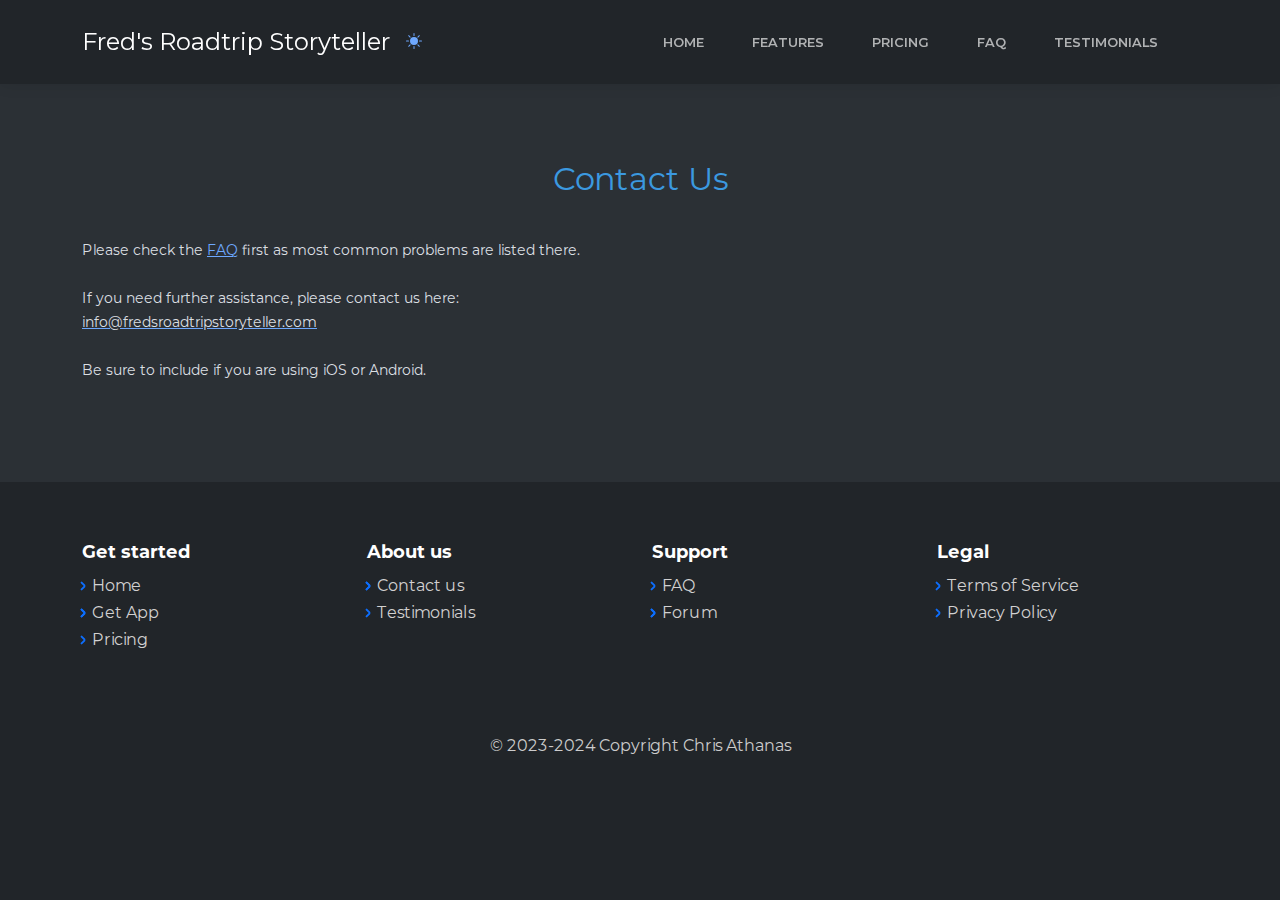
<file: contact-us.html>
<!DOCTYPE html>
<html data-bs-theme="dark" lang="en">

<head>
    <meta charset="utf-8">
    <meta name="viewport" content="width=device-width, initial-scale=1.0, shrink-to-fit=no">
    <title>Contact Us - Fred's Talking Markers</title>
    <meta name="description" content="
">
    <script>
        (function() {

            // JavaScript snippet handling Dark/Light mode switching

            const getStoredTheme = () => localStorage.getItem('theme');
            const setStoredTheme = theme => localStorage.setItem('theme', theme);
            const forcedTheme = document.documentElement.getAttribute('data-bss-forced-theme');

            const getPreferredTheme = () => {

                if (forcedTheme) return forcedTheme;

                const storedTheme = getStoredTheme();
                if (storedTheme) {
                    return storedTheme;
                }

                const pageTheme = document.documentElement.getAttribute('data-bs-theme');

                if (pageTheme) {
                    return pageTheme;
                }

                return window.matchMedia('(prefers-color-scheme: dark)').matches ? 'dark' : 'light';
            }

            const setTheme = theme => {
                if (theme === 'auto' && window.matchMedia('(prefers-color-scheme: dark)').matches) {
                    document.documentElement.setAttribute('data-bs-theme', 'dark');
                } else {
                    document.documentElement.setAttribute('data-bs-theme', theme);
                }
            }

            setTheme(getPreferredTheme());

            const showActiveTheme = (theme, focus = false) => {
                const themeSwitchers = [].slice.call(document.querySelectorAll('.theme-switcher'));

                if (!themeSwitchers.length) return;

                document.querySelectorAll('[data-bs-theme-value]').forEach(element => {
                    element.classList.remove('active');
                    element.setAttribute('aria-pressed', 'false');
                });

                for (const themeSwitcher of themeSwitchers) {

                    const btnToActivate = themeSwitcher.querySelector('[data-bs-theme-value="' + theme + '"]');

                    if (btnToActivate) {
                        btnToActivate.classList.add('active');
                        btnToActivate.setAttribute('aria-pressed', 'true');
                    }
                }
            }

            window.matchMedia('(prefers-color-scheme: dark)').addEventListener('change', () => {
                const storedTheme = getStoredTheme();
                if (storedTheme !== 'light' && storedTheme !== 'dark') {
                    setTheme(getPreferredTheme());
                }
            });

            window.addEventListener('DOMContentLoaded', () => {
                showActiveTheme(getPreferredTheme());

                document.querySelectorAll('[data-bs-theme-value]')
                    .forEach(toggle => {
                        toggle.addEventListener('click', (e) => {
                            e.preventDefault();
                            const theme = toggle.getAttribute('data-bs-theme-value');
                            setStoredTheme(theme);
                            setTheme(theme);
                            showActiveTheme(theme);
                        })
                    })
            });
        })();
    </script>
    <link rel="stylesheet" href="assets/bootstrap/css/bootstrap.min.css">
    <link rel="stylesheet" href="assets/css/Montserrat.css">
    <link rel="stylesheet" href="assets/css/bs-theme-overrides.css">
    <link rel="stylesheet" href="assets/css/baguetteBox.min.css">
    <link rel="stylesheet" href="assets/css/vanilla-zoom.min.css">
</head>

<body>
    <nav class="navbar navbar-expand-lg fixed-top bg-body clean-navbar navbar-light">
        <div class="container"><a class="navbar-brand logo" href="#">Fred's Roadtrip Storyteller</a>
            <div class="d-flex align-items-center align-content-center align-items-md-center">
                <div class="theme-switcher dropdown d-md-flex align-items-md-center" style="padding-right: 11px;"><a aria-expanded="false" data-bs-toggle="dropdown" href="#"><svg xmlns="http://www.w3.org/2000/svg" width="1em" height="1em" fill="currentColor" viewBox="0 0 16 16" class="bi bi-sun-fill mb-1">
                            <path d="M8 12a4 4 0 1 0 0-8 4 4 0 0 0 0 8M8 0a.5.5 0 0 1 .5.5v2a.5.5 0 0 1-1 0v-2A.5.5 0 0 1 8 0m0 13a.5.5 0 0 1 .5.5v2a.5.5 0 0 1-1 0v-2A.5.5 0 0 1 8 13m8-5a.5.5 0 0 1-.5.5h-2a.5.5 0 0 1 0-1h2a.5.5 0 0 1 .5.5M3 8a.5.5 0 0 1-.5.5h-2a.5.5 0 0 1 0-1h2A.5.5 0 0 1 3 8m10.657-5.657a.5.5 0 0 1 0 .707l-1.414 1.415a.5.5 0 1 1-.707-.708l1.414-1.414a.5.5 0 0 1 .707 0m-9.193 9.193a.5.5 0 0 1 0 .707L3.05 13.657a.5.5 0 0 1-.707-.707l1.414-1.414a.5.5 0 0 1 .707 0zm9.193 2.121a.5.5 0 0 1-.707 0l-1.414-1.414a.5.5 0 0 1 .707-.707l1.414 1.414a.5.5 0 0 1 0 .707M4.464 4.465a.5.5 0 0 1-.707 0L2.343 3.05a.5.5 0 1 1 .707-.707l1.414 1.414a.5.5 0 0 1 0 .708z"></path>
                        </svg></a>
                    <div class="dropdown-menu"><a class="dropdown-item d-flex align-items-center" href="#" data-bs-theme-value="light"><svg xmlns="http://www.w3.org/2000/svg" width="1em" height="1em" fill="currentColor" viewBox="0 0 16 16" class="bi bi-sun-fill opacity-50 me-2">
                                <path d="M8 12a4 4 0 1 0 0-8 4 4 0 0 0 0 8M8 0a.5.5 0 0 1 .5.5v2a.5.5 0 0 1-1 0v-2A.5.5 0 0 1 8 0m0 13a.5.5 0 0 1 .5.5v2a.5.5 0 0 1-1 0v-2A.5.5 0 0 1 8 13m8-5a.5.5 0 0 1-.5.5h-2a.5.5 0 0 1 0-1h2a.5.5 0 0 1 .5.5M3 8a.5.5 0 0 1-.5.5h-2a.5.5 0 0 1 0-1h2A.5.5 0 0 1 3 8m10.657-5.657a.5.5 0 0 1 0 .707l-1.414 1.415a.5.5 0 1 1-.707-.708l1.414-1.414a.5.5 0 0 1 .707 0m-9.193 9.193a.5.5 0 0 1 0 .707L3.05 13.657a.5.5 0 0 1-.707-.707l1.414-1.414a.5.5 0 0 1 .707 0zm9.193 2.121a.5.5 0 0 1-.707 0l-1.414-1.414a.5.5 0 0 1 .707-.707l1.414 1.414a.5.5 0 0 1 0 .707M4.464 4.465a.5.5 0 0 1-.707 0L2.343 3.05a.5.5 0 1 1 .707-.707l1.414 1.414a.5.5 0 0 1 0 .708z"></path>
                            </svg>Light</a><a class="dropdown-item d-flex align-items-center" href="#" data-bs-theme-value="dark"><svg xmlns="http://www.w3.org/2000/svg" width="1em" height="1em" fill="currentColor" viewBox="0 0 16 16" class="bi bi-moon-stars-fill opacity-50 me-2">
                                <path d="M6 .278a.768.768 0 0 1 .08.858 7.208 7.208 0 0 0-.878 3.46c0 4.021 3.278 7.277 7.318 7.277.527 0 1.04-.055 1.533-.16a.787.787 0 0 1 .81.316.733.733 0 0 1-.031.893A8.349 8.349 0 0 1 8.344 16C3.734 16 0 12.286 0 7.71 0 4.266 2.114 1.312 5.124.06A.752.752 0 0 1 6 .278"></path>
                                <path d="M10.794 3.148a.217.217 0 0 1 .412 0l.387 1.162c.173.518.579.924 1.097 1.097l1.162.387a.217.217 0 0 1 0 .412l-1.162.387a1.734 1.734 0 0 0-1.097 1.097l-.387 1.162a.217.217 0 0 1-.412 0l-.387-1.162A1.734 1.734 0 0 0 9.31 6.593l-1.162-.387a.217.217 0 0 1 0-.412l1.162-.387a1.734 1.734 0 0 0 1.097-1.097l.387-1.162zM13.863.099a.145.145 0 0 1 .274 0l.258.774c.115.346.386.617.732.732l.774.258a.145.145 0 0 1 0 .274l-.774.258a1.156 1.156 0 0 0-.732.732l-.258.774a.145.145 0 0 1-.274 0l-.258-.774a1.156 1.156 0 0 0-.732-.732l-.774-.258a.145.145 0 0 1 0-.274l.774-.258c.346-.115.617-.386.732-.732L13.863.1z"></path>
                            </svg>Dark</a><a class="dropdown-item d-flex align-items-center" href="#" data-bs-theme-value="auto"><svg xmlns="http://www.w3.org/2000/svg" width="1em" height="1em" fill="currentColor" viewBox="0 0 16 16" class="bi bi-circle-half opacity-50 me-2">
                                <path d="M8 15A7 7 0 1 0 8 1zm0 1A8 8 0 1 1 8 0a8 8 0 0 1 0 16"></path>
                            </svg>Auto</a></div>
                </div><button data-bs-toggle="collapse" class="navbar-toggler" data-bs-target="#navcol-1"><span class="visually-hidden">Toggle navigation</span><span class="navbar-toggler-icon"></span></button>
            </div>
            <div class="collapse navbar-collapse" id="navcol-1">
                <ul class="navbar-nav ms-auto">
                    <li class="nav-item"><a class="nav-link" href="index.html">Home</a></li>
                    <li class="nav-item"><a class="nav-link" href="features.html">Features</a></li>
                    <li class="nav-item"><a class="nav-link" href="pricing.html">Pricing</a></li>
                    <li class="nav-item"><a class="nav-link" href="faq.html">FAQ</a></li>
                    <li class="nav-item"><a class="nav-link" href="testimonials.html">Testimonials</a></li>
                </ul>
            </div>
        </div>
    </nav>
    <main class="page contact-us-page">
        <section class="clean-block clean-form dark">
            <div class="container">
                <div class="block-heading">
                    <h2 class="text-info">Contact Us</h2>
                    <p></p>
                </div><small>Please check the <a href="faq.html">FAQ</a>&nbsp;first as most common problems are listed there.<br><br>If you need further assistance, please contact us here:<br><a href="mailto:info@fredsroadtripstoryteller.com"><span style="color: rgb(219, 223, 227);">info@fredsroadtripstoryteller.com</span></a><br><br>Be sure to include if you are using iOS or Android.</small>
            </div>
        </section>
    </main>
    <footer class="page-footer dark">
        <div class="container">
            <div class="row">
                <div class="col-sm-3">
                    <h5>Get started</h5>
                    <ul>
                        <li><a href="index.html">Home</a></li>
                        <li><a href="#"></a></li>
                        <li><a href="#">Get App</a></li>
                        <li><a href="pricing.html">Pricing</a></li>
                    </ul>
                </div>
                <div class="col-sm-3">
                    <h5>About us</h5>
                    <ul>
                        <li></li>
                        <li><a href="contact-us.html">Contact us</a></li>
                        <li><a href="testimonials.html">Testimonials</a></li>
                    </ul>
                </div>
                <div class="col-sm-3">
                    <h5>Support</h5>
                    <ul>
                        <li><a href="faq.html">FAQ</a></li>
                        <li></li>
                        <li><a href="https://github.com/realityexpander/FredsRoadtripStorytellerWebsite/discussions/1">Forum</a></li>
                    </ul>
                </div>
                <div class="col-sm-3">
                    <h5>Legal</h5>
                    <ul>
                        <li><a href="terms-of-service.html">Terms of Service</a></li>
                        <li><a href="privacy-policy.html">Privacy Policy</a></li>
                    </ul>
                </div>
            </div>
        </div>
        <div class="footer-copyright">
            <p>© 2023-2024 Copyright Chris Athanas</p>
        </div>
    </footer>
    <script src="https://cdn.jsdelivr.net/npm/bootstrap@5.3.2/dist/js/bootstrap.bundle.min.js"></script>
    <script src="assets/js/baguetteBox.min.js"></script>
    <script src="assets/js/vanilla-zoom.js"></script>
    <script src="assets/js/theme.js"></script>
</body>

</html>
</file>
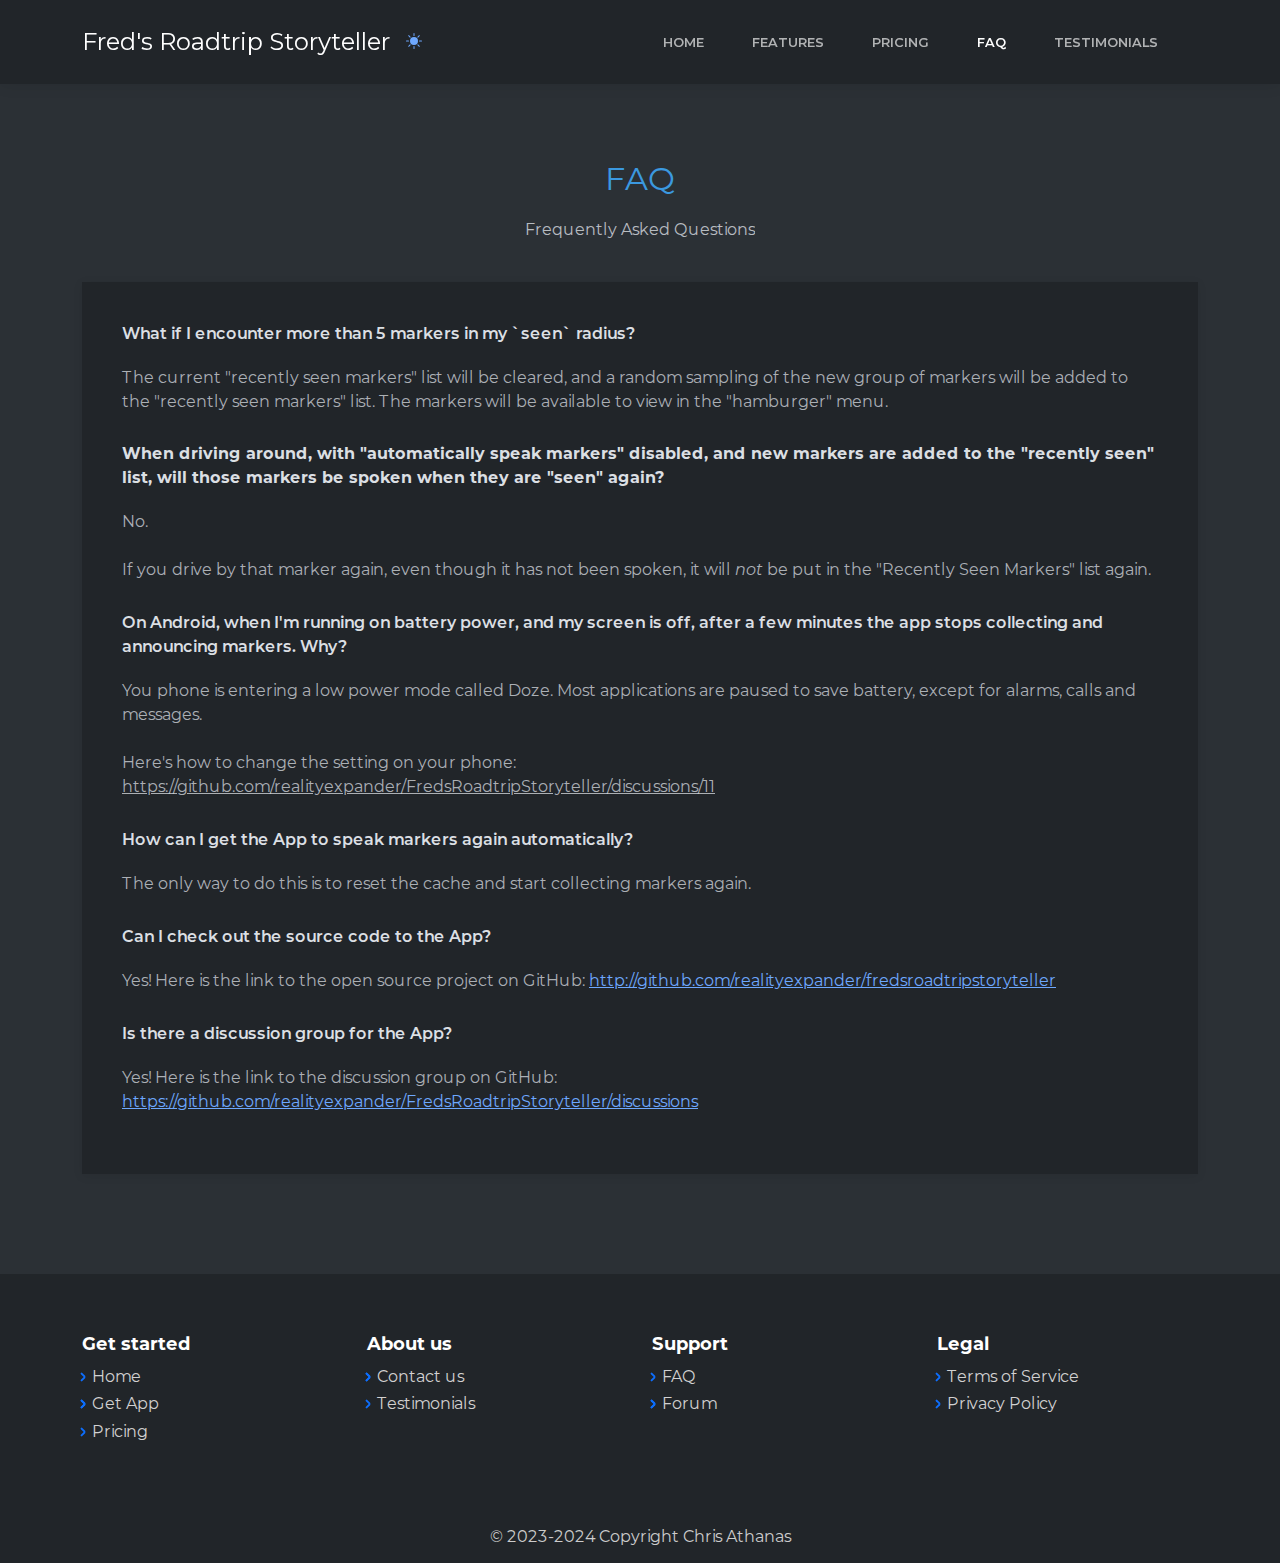
<file: faq.html>
<!DOCTYPE html>
<html data-bs-theme="dark" lang="en">

<head>
    <meta charset="utf-8">
    <meta name="viewport" content="width=device-width, initial-scale=1.0, shrink-to-fit=no">
    <title>FAQ - Fred's Talking Markers</title>
    <script>
        (function() {

            // JavaScript snippet handling Dark/Light mode switching

            const getStoredTheme = () => localStorage.getItem('theme');
            const setStoredTheme = theme => localStorage.setItem('theme', theme);
            const forcedTheme = document.documentElement.getAttribute('data-bss-forced-theme');

            const getPreferredTheme = () => {

                if (forcedTheme) return forcedTheme;

                const storedTheme = getStoredTheme();
                if (storedTheme) {
                    return storedTheme;
                }

                const pageTheme = document.documentElement.getAttribute('data-bs-theme');

                if (pageTheme) {
                    return pageTheme;
                }

                return window.matchMedia('(prefers-color-scheme: dark)').matches ? 'dark' : 'light';
            }

            const setTheme = theme => {
                if (theme === 'auto' && window.matchMedia('(prefers-color-scheme: dark)').matches) {
                    document.documentElement.setAttribute('data-bs-theme', 'dark');
                } else {
                    document.documentElement.setAttribute('data-bs-theme', theme);
                }
            }

            setTheme(getPreferredTheme());

            const showActiveTheme = (theme, focus = false) => {
                const themeSwitchers = [].slice.call(document.querySelectorAll('.theme-switcher'));

                if (!themeSwitchers.length) return;

                document.querySelectorAll('[data-bs-theme-value]').forEach(element => {
                    element.classList.remove('active');
                    element.setAttribute('aria-pressed', 'false');
                });

                for (const themeSwitcher of themeSwitchers) {

                    const btnToActivate = themeSwitcher.querySelector('[data-bs-theme-value="' + theme + '"]');

                    if (btnToActivate) {
                        btnToActivate.classList.add('active');
                        btnToActivate.setAttribute('aria-pressed', 'true');
                    }
                }
            }

            window.matchMedia('(prefers-color-scheme: dark)').addEventListener('change', () => {
                const storedTheme = getStoredTheme();
                if (storedTheme !== 'light' && storedTheme !== 'dark') {
                    setTheme(getPreferredTheme());
                }
            });

            window.addEventListener('DOMContentLoaded', () => {
                showActiveTheme(getPreferredTheme());

                document.querySelectorAll('[data-bs-theme-value]')
                    .forEach(toggle => {
                        toggle.addEventListener('click', (e) => {
                            e.preventDefault();
                            const theme = toggle.getAttribute('data-bs-theme-value');
                            setStoredTheme(theme);
                            setTheme(theme);
                            showActiveTheme(theme);
                        })
                    })
            });
        })();
    </script>
    <link rel="stylesheet" href="assets/bootstrap/css/bootstrap.min.css">
    <link rel="stylesheet" href="assets/css/Montserrat.css">
    <link rel="stylesheet" href="assets/css/bs-theme-overrides.css">
    <link rel="stylesheet" href="assets/css/baguetteBox.min.css">
    <link rel="stylesheet" href="assets/css/vanilla-zoom.min.css">
</head>

<body>
    <nav class="navbar navbar-expand-lg fixed-top bg-body clean-navbar navbar-light">
        <div class="container"><a class="navbar-brand logo" href="#">Fred's Roadtrip Storyteller</a>
            <div class="d-flex align-items-center align-content-center align-items-md-center">
                <div class="theme-switcher dropdown d-md-flex align-items-md-center" style="padding-right: 11px;"><a aria-expanded="false" data-bs-toggle="dropdown" href="#"><svg xmlns="http://www.w3.org/2000/svg" width="1em" height="1em" fill="currentColor" viewBox="0 0 16 16" class="bi bi-sun-fill mb-1">
                            <path d="M8 12a4 4 0 1 0 0-8 4 4 0 0 0 0 8M8 0a.5.5 0 0 1 .5.5v2a.5.5 0 0 1-1 0v-2A.5.5 0 0 1 8 0m0 13a.5.5 0 0 1 .5.5v2a.5.5 0 0 1-1 0v-2A.5.5 0 0 1 8 13m8-5a.5.5 0 0 1-.5.5h-2a.5.5 0 0 1 0-1h2a.5.5 0 0 1 .5.5M3 8a.5.5 0 0 1-.5.5h-2a.5.5 0 0 1 0-1h2A.5.5 0 0 1 3 8m10.657-5.657a.5.5 0 0 1 0 .707l-1.414 1.415a.5.5 0 1 1-.707-.708l1.414-1.414a.5.5 0 0 1 .707 0m-9.193 9.193a.5.5 0 0 1 0 .707L3.05 13.657a.5.5 0 0 1-.707-.707l1.414-1.414a.5.5 0 0 1 .707 0zm9.193 2.121a.5.5 0 0 1-.707 0l-1.414-1.414a.5.5 0 0 1 .707-.707l1.414 1.414a.5.5 0 0 1 0 .707M4.464 4.465a.5.5 0 0 1-.707 0L2.343 3.05a.5.5 0 1 1 .707-.707l1.414 1.414a.5.5 0 0 1 0 .708z"></path>
                        </svg></a>
                    <div class="dropdown-menu"><a class="dropdown-item d-flex align-items-center" href="#" data-bs-theme-value="light"><svg xmlns="http://www.w3.org/2000/svg" width="1em" height="1em" fill="currentColor" viewBox="0 0 16 16" class="bi bi-sun-fill opacity-50 me-2">
                                <path d="M8 12a4 4 0 1 0 0-8 4 4 0 0 0 0 8M8 0a.5.5 0 0 1 .5.5v2a.5.5 0 0 1-1 0v-2A.5.5 0 0 1 8 0m0 13a.5.5 0 0 1 .5.5v2a.5.5 0 0 1-1 0v-2A.5.5 0 0 1 8 13m8-5a.5.5 0 0 1-.5.5h-2a.5.5 0 0 1 0-1h2a.5.5 0 0 1 .5.5M3 8a.5.5 0 0 1-.5.5h-2a.5.5 0 0 1 0-1h2A.5.5 0 0 1 3 8m10.657-5.657a.5.5 0 0 1 0 .707l-1.414 1.415a.5.5 0 1 1-.707-.708l1.414-1.414a.5.5 0 0 1 .707 0m-9.193 9.193a.5.5 0 0 1 0 .707L3.05 13.657a.5.5 0 0 1-.707-.707l1.414-1.414a.5.5 0 0 1 .707 0zm9.193 2.121a.5.5 0 0 1-.707 0l-1.414-1.414a.5.5 0 0 1 .707-.707l1.414 1.414a.5.5 0 0 1 0 .707M4.464 4.465a.5.5 0 0 1-.707 0L2.343 3.05a.5.5 0 1 1 .707-.707l1.414 1.414a.5.5 0 0 1 0 .708z"></path>
                            </svg>Light</a><a class="dropdown-item d-flex align-items-center" href="#" data-bs-theme-value="dark"><svg xmlns="http://www.w3.org/2000/svg" width="1em" height="1em" fill="currentColor" viewBox="0 0 16 16" class="bi bi-moon-stars-fill opacity-50 me-2">
                                <path d="M6 .278a.768.768 0 0 1 .08.858 7.208 7.208 0 0 0-.878 3.46c0 4.021 3.278 7.277 7.318 7.277.527 0 1.04-.055 1.533-.16a.787.787 0 0 1 .81.316.733.733 0 0 1-.031.893A8.349 8.349 0 0 1 8.344 16C3.734 16 0 12.286 0 7.71 0 4.266 2.114 1.312 5.124.06A.752.752 0 0 1 6 .278"></path>
                                <path d="M10.794 3.148a.217.217 0 0 1 .412 0l.387 1.162c.173.518.579.924 1.097 1.097l1.162.387a.217.217 0 0 1 0 .412l-1.162.387a1.734 1.734 0 0 0-1.097 1.097l-.387 1.162a.217.217 0 0 1-.412 0l-.387-1.162A1.734 1.734 0 0 0 9.31 6.593l-1.162-.387a.217.217 0 0 1 0-.412l1.162-.387a1.734 1.734 0 0 0 1.097-1.097l.387-1.162zM13.863.099a.145.145 0 0 1 .274 0l.258.774c.115.346.386.617.732.732l.774.258a.145.145 0 0 1 0 .274l-.774.258a1.156 1.156 0 0 0-.732.732l-.258.774a.145.145 0 0 1-.274 0l-.258-.774a1.156 1.156 0 0 0-.732-.732l-.774-.258a.145.145 0 0 1 0-.274l.774-.258c.346-.115.617-.386.732-.732L13.863.1z"></path>
                            </svg>Dark</a><a class="dropdown-item d-flex align-items-center" href="#" data-bs-theme-value="auto"><svg xmlns="http://www.w3.org/2000/svg" width="1em" height="1em" fill="currentColor" viewBox="0 0 16 16" class="bi bi-circle-half opacity-50 me-2">
                                <path d="M8 15A7 7 0 1 0 8 1zm0 1A8 8 0 1 1 8 0a8 8 0 0 1 0 16"></path>
                            </svg>Auto</a></div>
                </div><button data-bs-toggle="collapse" class="navbar-toggler" data-bs-target="#navcol-1"><span class="visually-hidden">Toggle navigation</span><span class="navbar-toggler-icon"></span></button>
            </div>
            <div class="collapse navbar-collapse" id="navcol-1">
                <ul class="navbar-nav ms-auto">
                    <li class="nav-item"><a class="nav-link" href="index.html">Home</a></li>
                    <li class="nav-item"><a class="nav-link" href="features.html">Features</a></li>
                    <li class="nav-item"><a class="nav-link" href="pricing.html">Pricing</a></li>
                    <li class="nav-item"><a class="nav-link active" href="faq.html">FAQ</a></li>
                    <li class="nav-item"><a class="nav-link" href="testimonials.html">Testimonials</a></li>
                </ul>
            </div>
        </div>
    </nav>
    <main class="page faq-page">
        <section class="clean-block clean-faq dark">
            <div class="container">
                <div class="block-heading">
                    <h2 class="text-info">FAQ</h2>
                    <p>Frequently Asked Questions</p>
                </div>
                <div class="block-content">
                    <div class="faq-item">
                        <h4 class="question">What if I encounter more than 5 markers in my `seen` radius?</h4>
                        <div class="answer">
                            <p>The current "recently seen markers" list will be cleared, and a random sampling of the new group of markers will be added to the "recently seen markers" list. The markers will be available to view in the "hamburger" menu.</p>
                            <p></p>
                        </div>
                    </div>
                    <div class="faq-item">
                        <h4 class="question"><strong>When driving around, with "automatically speak markers" disabled, and new markers are added to the "recently seen" list, will those markers be spoken when they are "seen" again?</strong></h4>
                        <div class="answer">
                            <p>No.<br><br>If you drive by that marker again, even though it has not been spoken, it will <em>not</em> be put in the "Recently Seen Markers" list again.</p>
                        </div>
                    </div>
                    <div class="faq-item">
                        <h4 class="question">On Android, when I'm running on battery power, and my screen is off, after a few minutes the app stops collecting and announcing markers. Why?</h4>
                        <div class="answer">
                            <p>You phone is entering a low power mode called Doze. Most applications are paused to save battery, except for alarms, calls and messages. <br><br>Here's how to change the setting on your phone:<br><span style="text-decoration: underline;">https://github.com/realityexpander/FredsRoadtripStoryteller/discussions/11</span></p>
                        </div>
                    </div>
                    <div class="faq-item">
                        <h4 class="question">How can I get the App to speak markers again automatically?</h4>
                        <div class="answer">
                            <p>The only way to do this is to reset the cache and start collecting markers again.</p>
                        </div>
                        <div class="faq-item">
                            <h4 class="question">Can I check out the source code to the App?</h4>
                            <div class="answer">
                                <p>Yes! Here is the link to the open source project on GitHub: <a href="http://github.com/realityexpander/fredsroadtripstoryteller" target="_blank">http://github.com/realityexpander/fredsroadtripstoryteller</a></p>
                            </div>
                        </div>
                    </div>
                    <div class="faq-item">
                        <h4 class="question">Is there a discussion group for the App?</h4>
                        <div class="answer">
                            <p>Yes! Here is the link to the discussion group on GitHub:&nbsp;<br><a href="https://github.com/realityexpander/FredsRoadtripStoryteller/discussions"><span style="text-decoration: underline;">https://github.com/realityexpander/FredsRoadtripStoryteller/discussions</span></a></p>
                        </div>
                    </div>
                </div>
            </div>
        </section>
    </main>
    <footer class="page-footer dark">
        <div class="container">
            <div class="row">
                <div class="col-sm-3">
                    <h5>Get started</h5>
                    <ul>
                        <li><a href="index.html">Home</a></li>
                        <li><a href="#"></a></li>
                        <li><a href="#">Get App</a></li>
                        <li><a href="pricing.html">Pricing</a></li>
                    </ul>
                </div>
                <div class="col-sm-3">
                    <h5>About us</h5>
                    <ul>
                        <li></li>
                        <li><a href="contact-us.html">Contact us</a></li>
                        <li><a href="testimonials.html">Testimonials</a></li>
                    </ul>
                </div>
                <div class="col-sm-3">
                    <h5>Support</h5>
                    <ul>
                        <li><a href="faq.html">FAQ</a></li>
                        <li></li>
                        <li><a href="https://github.com/realityexpander/FredsRoadtripStorytellerWebsite/discussions/1">Forum</a></li>
                    </ul>
                </div>
                <div class="col-sm-3">
                    <h5>Legal</h5>
                    <ul>
                        <li><a href="terms-of-service.html">Terms of Service</a></li>
                        <li><a href="privacy-policy.html">Privacy Policy</a></li>
                    </ul>
                </div>
            </div>
        </div>
        <div class="footer-copyright">
            <p>© 2023-2024 Copyright Chris Athanas</p>
        </div>
    </footer>
    <script src="https://cdn.jsdelivr.net/npm/bootstrap@5.3.2/dist/js/bootstrap.bundle.min.js"></script>
    <script src="assets/js/baguetteBox.min.js"></script>
    <script src="assets/js/vanilla-zoom.js"></script>
    <script src="assets/js/theme.js"></script>
</body>

</html>
</file>
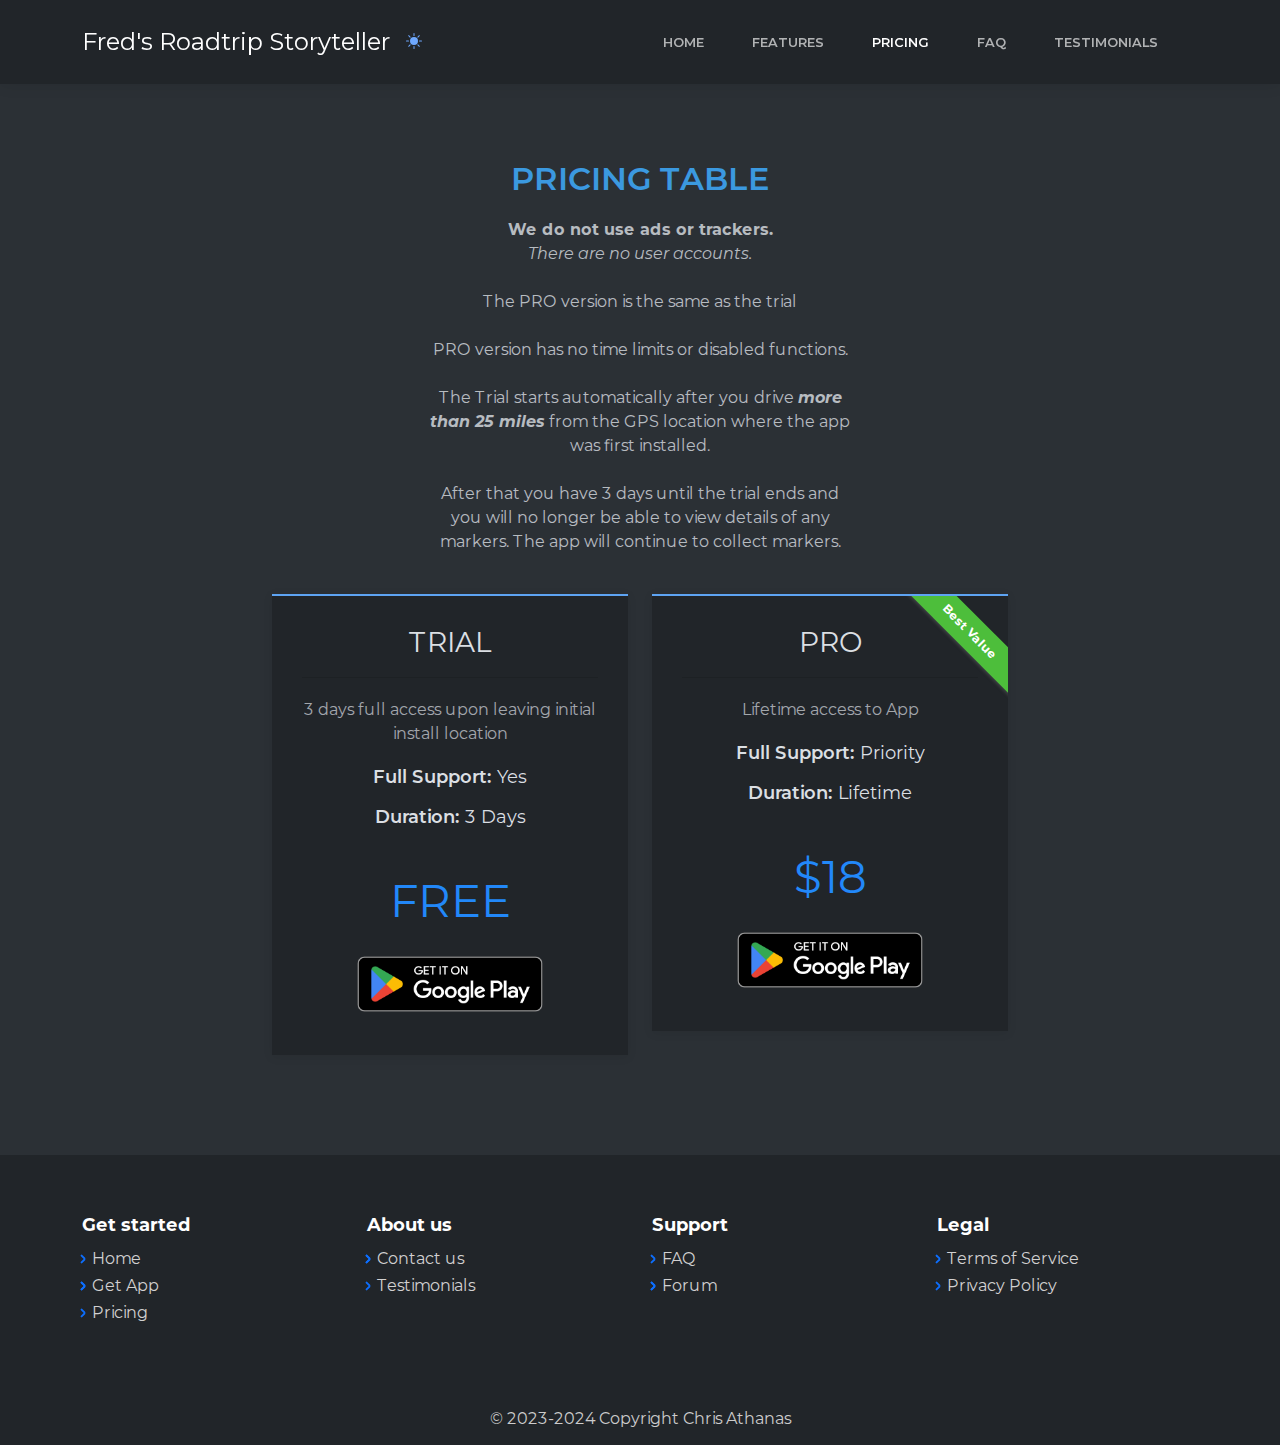
<file: pricing.html>
<!DOCTYPE html>
<html data-bs-theme="dark" lang="en">

<head>
    <meta charset="utf-8">
    <meta name="viewport" content="width=device-width, initial-scale=1.0, shrink-to-fit=no">
    <title>Pricing - Fred's Talking Markers</title>
    <script>
        (function() {

            // JavaScript snippet handling Dark/Light mode switching

            const getStoredTheme = () => localStorage.getItem('theme');
            const setStoredTheme = theme => localStorage.setItem('theme', theme);
            const forcedTheme = document.documentElement.getAttribute('data-bss-forced-theme');

            const getPreferredTheme = () => {

                if (forcedTheme) return forcedTheme;

                const storedTheme = getStoredTheme();
                if (storedTheme) {
                    return storedTheme;
                }

                const pageTheme = document.documentElement.getAttribute('data-bs-theme');

                if (pageTheme) {
                    return pageTheme;
                }

                return window.matchMedia('(prefers-color-scheme: dark)').matches ? 'dark' : 'light';
            }

            const setTheme = theme => {
                if (theme === 'auto' && window.matchMedia('(prefers-color-scheme: dark)').matches) {
                    document.documentElement.setAttribute('data-bs-theme', 'dark');
                } else {
                    document.documentElement.setAttribute('data-bs-theme', theme);
                }
            }

            setTheme(getPreferredTheme());

            const showActiveTheme = (theme, focus = false) => {
                const themeSwitchers = [].slice.call(document.querySelectorAll('.theme-switcher'));

                if (!themeSwitchers.length) return;

                document.querySelectorAll('[data-bs-theme-value]').forEach(element => {
                    element.classList.remove('active');
                    element.setAttribute('aria-pressed', 'false');
                });

                for (const themeSwitcher of themeSwitchers) {

                    const btnToActivate = themeSwitcher.querySelector('[data-bs-theme-value="' + theme + '"]');

                    if (btnToActivate) {
                        btnToActivate.classList.add('active');
                        btnToActivate.setAttribute('aria-pressed', 'true');
                    }
                }
            }

            window.matchMedia('(prefers-color-scheme: dark)').addEventListener('change', () => {
                const storedTheme = getStoredTheme();
                if (storedTheme !== 'light' && storedTheme !== 'dark') {
                    setTheme(getPreferredTheme());
                }
            });

            window.addEventListener('DOMContentLoaded', () => {
                showActiveTheme(getPreferredTheme());

                document.querySelectorAll('[data-bs-theme-value]')
                    .forEach(toggle => {
                        toggle.addEventListener('click', (e) => {
                            e.preventDefault();
                            const theme = toggle.getAttribute('data-bs-theme-value');
                            setStoredTheme(theme);
                            setTheme(theme);
                            showActiveTheme(theme);
                        })
                    })
            });
        })();
    </script>
    <link rel="stylesheet" href="assets/bootstrap/css/bootstrap.min.css">
    <link rel="stylesheet" href="assets/css/Montserrat.css">
    <link rel="stylesheet" href="assets/css/bs-theme-overrides.css">
    <link rel="stylesheet" href="assets/css/baguetteBox.min.css">
    <link rel="stylesheet" href="assets/css/vanilla-zoom.min.css">
</head>

<body>
    <nav class="navbar navbar-expand-lg fixed-top bg-body clean-navbar navbar-light">
        <div class="container"><a class="navbar-brand logo" href="#">Fred's Roadtrip Storyteller</a>
            <div class="d-flex align-items-center align-content-center align-items-md-center">
                <div class="theme-switcher dropdown d-md-flex align-items-md-center" style="padding-right: 11px;"><a aria-expanded="false" data-bs-toggle="dropdown" href="#"><svg xmlns="http://www.w3.org/2000/svg" width="1em" height="1em" fill="currentColor" viewBox="0 0 16 16" class="bi bi-sun-fill mb-1">
                            <path d="M8 12a4 4 0 1 0 0-8 4 4 0 0 0 0 8M8 0a.5.5 0 0 1 .5.5v2a.5.5 0 0 1-1 0v-2A.5.5 0 0 1 8 0m0 13a.5.5 0 0 1 .5.5v2a.5.5 0 0 1-1 0v-2A.5.5 0 0 1 8 13m8-5a.5.5 0 0 1-.5.5h-2a.5.5 0 0 1 0-1h2a.5.5 0 0 1 .5.5M3 8a.5.5 0 0 1-.5.5h-2a.5.5 0 0 1 0-1h2A.5.5 0 0 1 3 8m10.657-5.657a.5.5 0 0 1 0 .707l-1.414 1.415a.5.5 0 1 1-.707-.708l1.414-1.414a.5.5 0 0 1 .707 0m-9.193 9.193a.5.5 0 0 1 0 .707L3.05 13.657a.5.5 0 0 1-.707-.707l1.414-1.414a.5.5 0 0 1 .707 0zm9.193 2.121a.5.5 0 0 1-.707 0l-1.414-1.414a.5.5 0 0 1 .707-.707l1.414 1.414a.5.5 0 0 1 0 .707M4.464 4.465a.5.5 0 0 1-.707 0L2.343 3.05a.5.5 0 1 1 .707-.707l1.414 1.414a.5.5 0 0 1 0 .708z"></path>
                        </svg></a>
                    <div class="dropdown-menu"><a class="dropdown-item d-flex align-items-center" href="#" data-bs-theme-value="light"><svg xmlns="http://www.w3.org/2000/svg" width="1em" height="1em" fill="currentColor" viewBox="0 0 16 16" class="bi bi-sun-fill opacity-50 me-2">
                                <path d="M8 12a4 4 0 1 0 0-8 4 4 0 0 0 0 8M8 0a.5.5 0 0 1 .5.5v2a.5.5 0 0 1-1 0v-2A.5.5 0 0 1 8 0m0 13a.5.5 0 0 1 .5.5v2a.5.5 0 0 1-1 0v-2A.5.5 0 0 1 8 13m8-5a.5.5 0 0 1-.5.5h-2a.5.5 0 0 1 0-1h2a.5.5 0 0 1 .5.5M3 8a.5.5 0 0 1-.5.5h-2a.5.5 0 0 1 0-1h2A.5.5 0 0 1 3 8m10.657-5.657a.5.5 0 0 1 0 .707l-1.414 1.415a.5.5 0 1 1-.707-.708l1.414-1.414a.5.5 0 0 1 .707 0m-9.193 9.193a.5.5 0 0 1 0 .707L3.05 13.657a.5.5 0 0 1-.707-.707l1.414-1.414a.5.5 0 0 1 .707 0zm9.193 2.121a.5.5 0 0 1-.707 0l-1.414-1.414a.5.5 0 0 1 .707-.707l1.414 1.414a.5.5 0 0 1 0 .707M4.464 4.465a.5.5 0 0 1-.707 0L2.343 3.05a.5.5 0 1 1 .707-.707l1.414 1.414a.5.5 0 0 1 0 .708z"></path>
                            </svg>Light</a><a class="dropdown-item d-flex align-items-center" href="#" data-bs-theme-value="dark"><svg xmlns="http://www.w3.org/2000/svg" width="1em" height="1em" fill="currentColor" viewBox="0 0 16 16" class="bi bi-moon-stars-fill opacity-50 me-2">
                                <path d="M6 .278a.768.768 0 0 1 .08.858 7.208 7.208 0 0 0-.878 3.46c0 4.021 3.278 7.277 7.318 7.277.527 0 1.04-.055 1.533-.16a.787.787 0 0 1 .81.316.733.733 0 0 1-.031.893A8.349 8.349 0 0 1 8.344 16C3.734 16 0 12.286 0 7.71 0 4.266 2.114 1.312 5.124.06A.752.752 0 0 1 6 .278"></path>
                                <path d="M10.794 3.148a.217.217 0 0 1 .412 0l.387 1.162c.173.518.579.924 1.097 1.097l1.162.387a.217.217 0 0 1 0 .412l-1.162.387a1.734 1.734 0 0 0-1.097 1.097l-.387 1.162a.217.217 0 0 1-.412 0l-.387-1.162A1.734 1.734 0 0 0 9.31 6.593l-1.162-.387a.217.217 0 0 1 0-.412l1.162-.387a1.734 1.734 0 0 0 1.097-1.097l.387-1.162zM13.863.099a.145.145 0 0 1 .274 0l.258.774c.115.346.386.617.732.732l.774.258a.145.145 0 0 1 0 .274l-.774.258a1.156 1.156 0 0 0-.732.732l-.258.774a.145.145 0 0 1-.274 0l-.258-.774a1.156 1.156 0 0 0-.732-.732l-.774-.258a.145.145 0 0 1 0-.274l.774-.258c.346-.115.617-.386.732-.732L13.863.1z"></path>
                            </svg>Dark</a><a class="dropdown-item d-flex align-items-center" href="#" data-bs-theme-value="auto"><svg xmlns="http://www.w3.org/2000/svg" width="1em" height="1em" fill="currentColor" viewBox="0 0 16 16" class="bi bi-circle-half opacity-50 me-2">
                                <path d="M8 15A7 7 0 1 0 8 1zm0 1A8 8 0 1 1 8 0a8 8 0 0 1 0 16"></path>
                            </svg>Auto</a></div>
                </div><button data-bs-toggle="collapse" class="navbar-toggler" data-bs-target="#navcol-1"><span class="visually-hidden">Toggle navigation</span><span class="navbar-toggler-icon"></span></button>
            </div>
            <div class="collapse navbar-collapse" id="navcol-1">
                <ul class="navbar-nav ms-auto">
                    <li class="nav-item"><a class="nav-link" href="index.html">Home</a></li>
                    <li class="nav-item"><a class="nav-link" href="features.html">Features</a></li>
                    <li class="nav-item"><a class="nav-link active" href="pricing.html">Pricing</a></li>
                    <li class="nav-item"><a class="nav-link" href="faq.html">FAQ</a></li>
                    <li class="nav-item"><a class="nav-link" href="testimonials.html">Testimonials</a></li>
                </ul>
            </div>
        </div>
    </nav>
    <main class="page pricing-table-page">
        <section class="clean-block clean-pricing dark">
            <div class="container">
                <div class="block-heading">
                    <h2 class="fw-semibold text-info">PRICING TABLE</h2>
                    <p style="padding-left: 0px;padding-right: 0px;"><strong>We do not use ads or trackers.</strong><br><em>There are no user accounts.</em><br><br>The PRO version is the same as the trial<br><br>PRO version has no time limits or disabled functions.<br><br>The Trial starts automatically after you drive <strong><em>more than 25 miles</em></strong> from the GPS location where the app was first installed. <br><br>After that you have 3 days until the trial ends and you will no longer be able to view details of any markers. The app will continue to collect markers.</p>
                </div>
                <div class="row justify-content-center">
                    <div class="col-md-5 col-lg-4">
                        <div class="clean-pricing-item">
                            <div class="heading">
                                <h3>TRIAL</h3>
                            </div>
                            <p>3 days full access upon leaving initial install location</p>
                            <div class="features">
                                <h4><span class="feature">Full Support:&nbsp;</span><span>Yes</span></h4>
                                <h4><span class="feature">Duration:&nbsp;</span><span>3 Days</span></h4>
                                <h4><span class="feature"></span><span></span></h4>
                            </div>
                            <div class="d-flex flex-column justify-content-lg-center align-items-lg-center price">
                                <h4>FREE</h4><a href="https://play.google.com/store/apps/details?id=com.realityexpander.talkinghistoricalmarkers"><img src="assets/img/stores/play-store.png" width="212" height="82"></a>
                            </div>
                        </div>
                    </div>
                    <div class="col-md-5 col-lg-4">
                        <div class="clean-pricing-item">
                            <div class="ribbon"><span>Best Value</span></div>
                            <div class="heading">
                                <h3>PRO</h3>
                            </div>
                            <p>Lifetime access to App</p>
                            <div class="features">
                                <h4><span class="feature">Full Support:&nbsp;</span><span>Priority</span></h4>
                                <h4><span class="feature">Duration:&nbsp;</span><span>Lifetime</span></h4>
                                <h4><span class="feature"></span><span></span></h4>
                            </div>
                            <div class="d-flex flex-column justify-content-lg-center align-items-lg-center price">
                                <h4>$18</h4><a href="https://play.google.com/store/apps/details?id=com.realityexpander.talkinghistoricalmarkers"><img src="assets/img/stores/play-store.png" width="212" height="82"></a>
                            </div>
                        </div>
                    </div>
                </div>
            </div>
        </section>
    </main>
    <footer class="page-footer dark">
        <div class="container">
            <div class="row">
                <div class="col-sm-3">
                    <h5>Get started</h5>
                    <ul>
                        <li><a href="index.html">Home</a></li>
                        <li><a href="#"></a></li>
                        <li><a href="#">Get App</a></li>
                        <li><a href="pricing.html">Pricing</a></li>
                    </ul>
                </div>
                <div class="col-sm-3">
                    <h5>About us</h5>
                    <ul>
                        <li></li>
                        <li><a href="contact-us.html">Contact us</a></li>
                        <li><a href="testimonials.html">Testimonials</a></li>
                    </ul>
                </div>
                <div class="col-sm-3">
                    <h5>Support</h5>
                    <ul>
                        <li><a href="faq.html">FAQ</a></li>
                        <li></li>
                        <li><a href="https://github.com/realityexpander/FredsRoadtripStorytellerWebsite/discussions/1">Forum</a></li>
                    </ul>
                </div>
                <div class="col-sm-3">
                    <h5>Legal</h5>
                    <ul>
                        <li><a href="terms-of-service.html">Terms of Service</a></li>
                        <li><a href="privacy-policy.html">Privacy Policy</a></li>
                    </ul>
                </div>
            </div>
        </div>
        <div class="footer-copyright">
            <p>© 2023-2024 Copyright Chris Athanas</p>
        </div>
    </footer>
    <script src="https://cdn.jsdelivr.net/npm/bootstrap@5.3.2/dist/js/bootstrap.bundle.min.js"></script>
    <script src="assets/js/baguetteBox.min.js"></script>
    <script src="assets/js/vanilla-zoom.js"></script>
    <script src="assets/js/theme.js"></script>
</body>

</html>
</file>
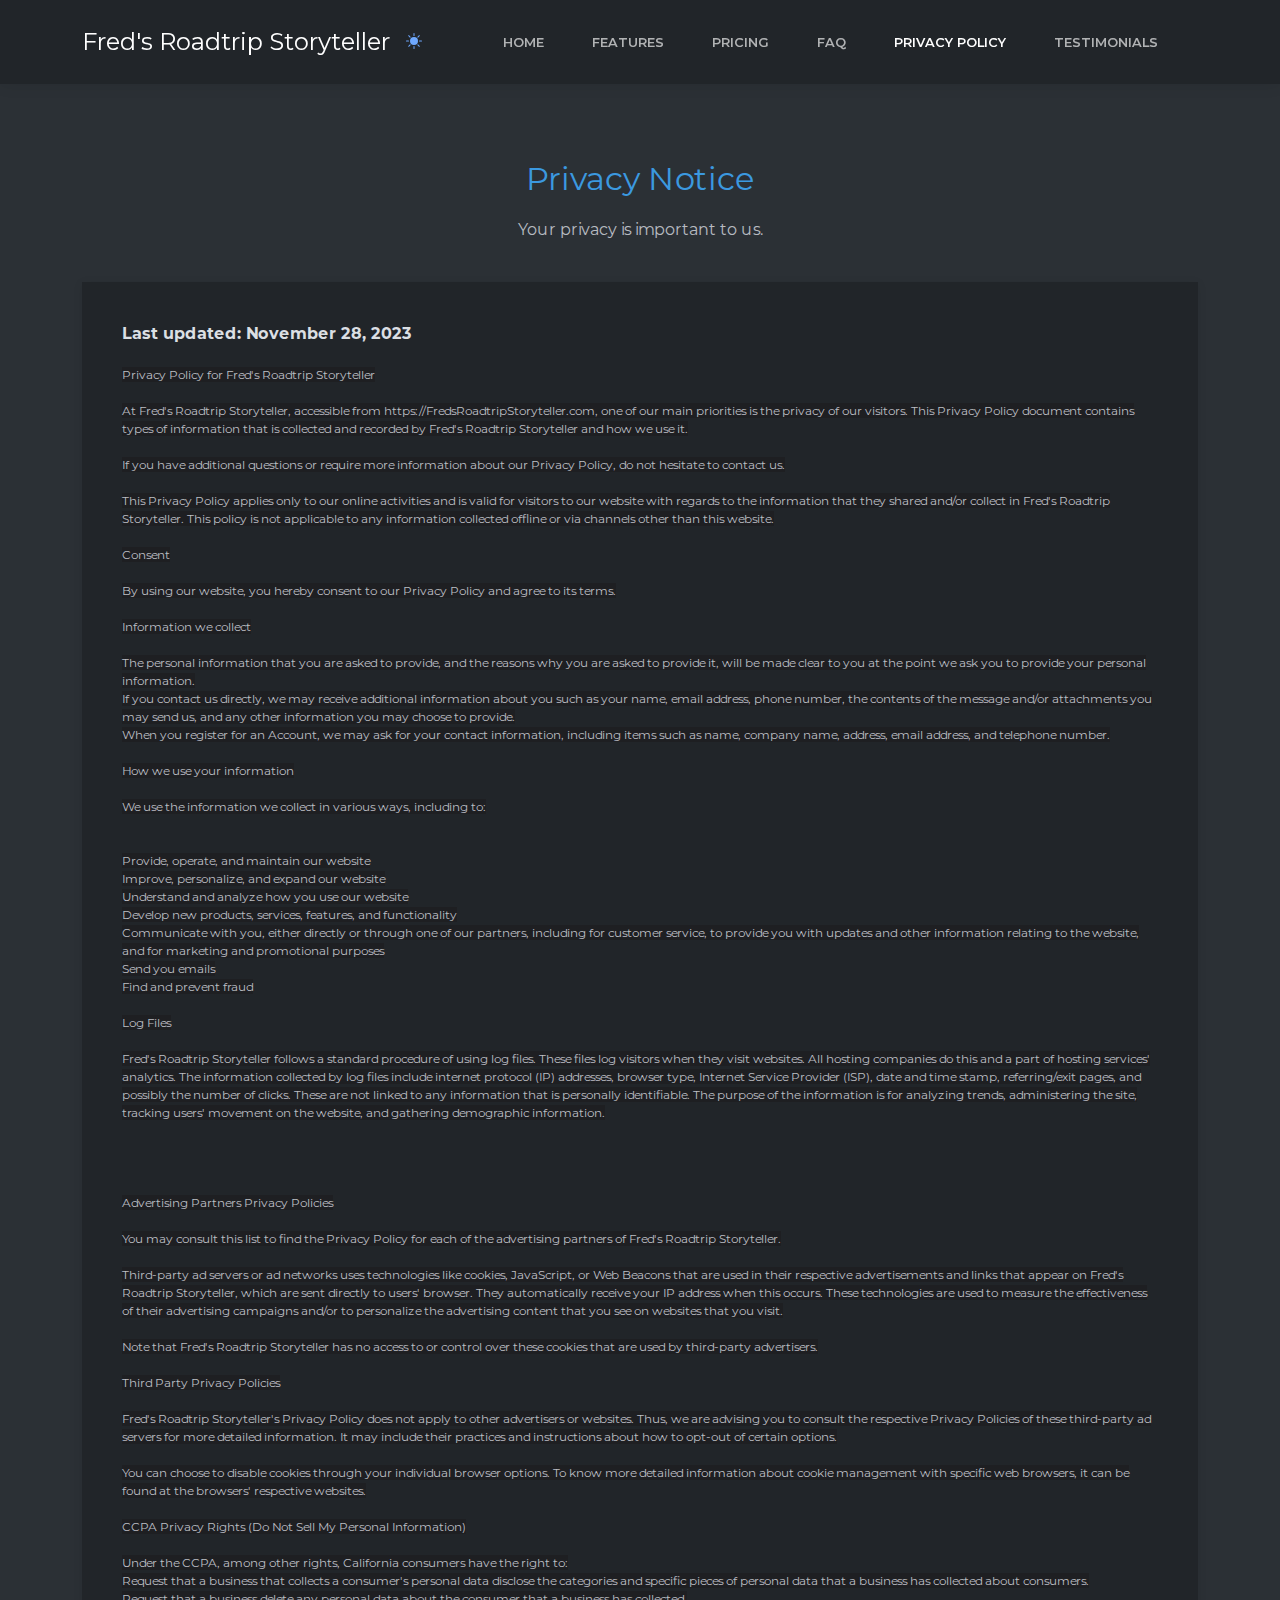
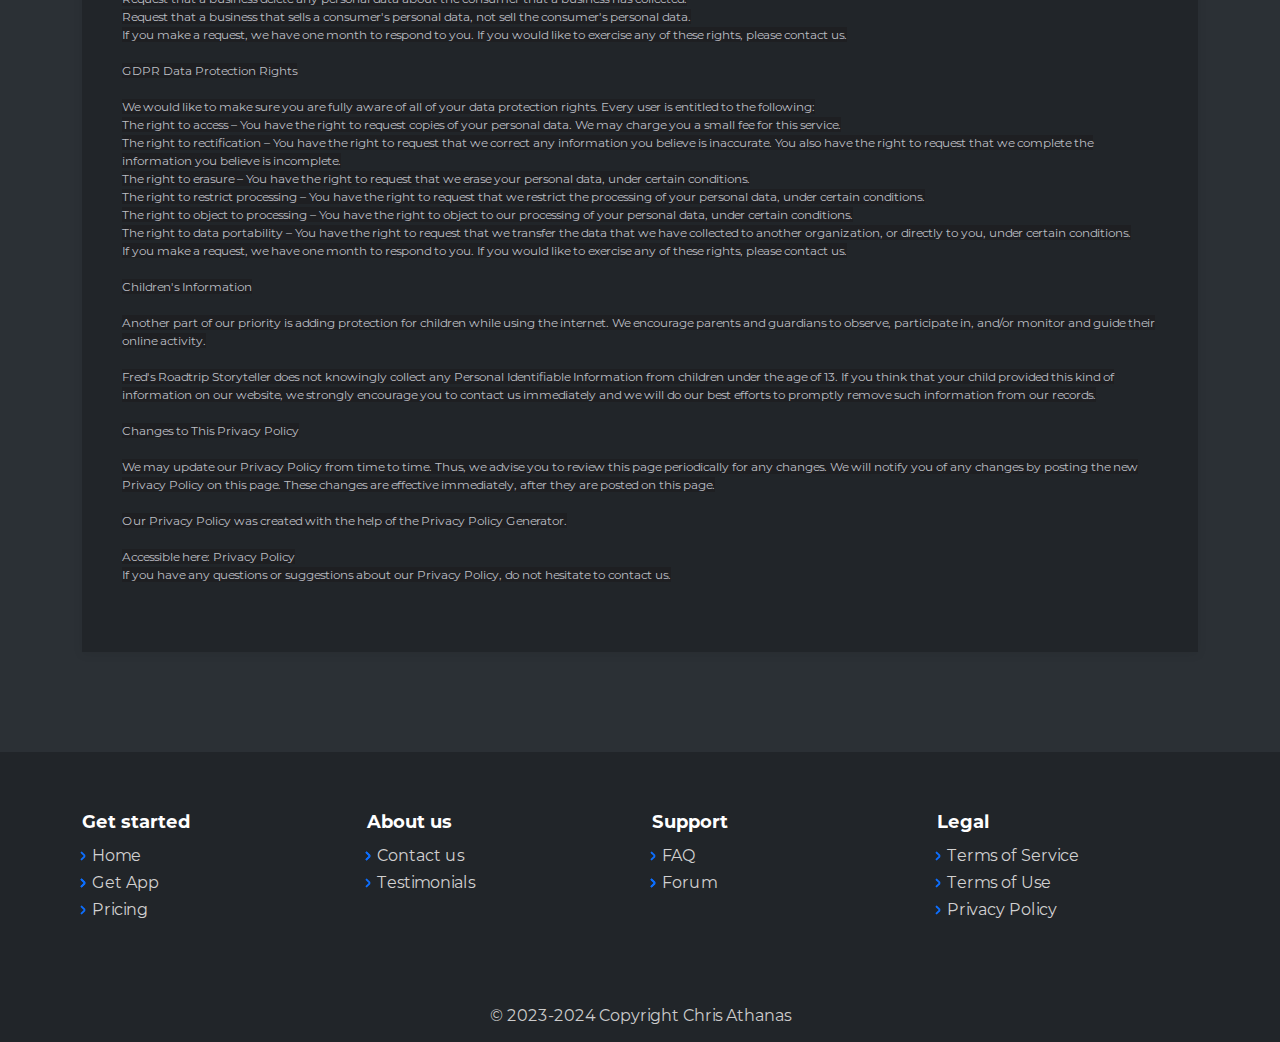
<file: privacy-policy.html>
<!DOCTYPE html>
<html data-bs-theme="dark" lang="en">

<head>
    <meta charset="utf-8">
    <meta name="viewport" content="width=device-width, initial-scale=1.0, shrink-to-fit=no">
    <title>Privacy Policy - Fred's Talking Markers</title>
    <script>
        (function() {

            // JavaScript snippet handling Dark/Light mode switching

            const getStoredTheme = () => localStorage.getItem('theme');
            const setStoredTheme = theme => localStorage.setItem('theme', theme);
            const forcedTheme = document.documentElement.getAttribute('data-bss-forced-theme');

            const getPreferredTheme = () => {

                if (forcedTheme) return forcedTheme;

                const storedTheme = getStoredTheme();
                if (storedTheme) {
                    return storedTheme;
                }

                const pageTheme = document.documentElement.getAttribute('data-bs-theme');

                if (pageTheme) {
                    return pageTheme;
                }

                return window.matchMedia('(prefers-color-scheme: dark)').matches ? 'dark' : 'light';
            }

            const setTheme = theme => {
                if (theme === 'auto' && window.matchMedia('(prefers-color-scheme: dark)').matches) {
                    document.documentElement.setAttribute('data-bs-theme', 'dark');
                } else {
                    document.documentElement.setAttribute('data-bs-theme', theme);
                }
            }

            setTheme(getPreferredTheme());

            const showActiveTheme = (theme, focus = false) => {
                const themeSwitchers = [].slice.call(document.querySelectorAll('.theme-switcher'));

                if (!themeSwitchers.length) return;

                document.querySelectorAll('[data-bs-theme-value]').forEach(element => {
                    element.classList.remove('active');
                    element.setAttribute('aria-pressed', 'false');
                });

                for (const themeSwitcher of themeSwitchers) {

                    const btnToActivate = themeSwitcher.querySelector('[data-bs-theme-value="' + theme + '"]');

                    if (btnToActivate) {
                        btnToActivate.classList.add('active');
                        btnToActivate.setAttribute('aria-pressed', 'true');
                    }
                }
            }

            window.matchMedia('(prefers-color-scheme: dark)').addEventListener('change', () => {
                const storedTheme = getStoredTheme();
                if (storedTheme !== 'light' && storedTheme !== 'dark') {
                    setTheme(getPreferredTheme());
                }
            });

            window.addEventListener('DOMContentLoaded', () => {
                showActiveTheme(getPreferredTheme());

                document.querySelectorAll('[data-bs-theme-value]')
                    .forEach(toggle => {
                        toggle.addEventListener('click', (e) => {
                            e.preventDefault();
                            const theme = toggle.getAttribute('data-bs-theme-value');
                            setStoredTheme(theme);
                            setTheme(theme);
                            showActiveTheme(theme);
                        })
                    })
            });
        })();
    </script>
    <link rel="stylesheet" href="assets/bootstrap/css/bootstrap.min.css">
    <link rel="stylesheet" href="assets/css/Montserrat.css">
    <link rel="stylesheet" href="assets/css/bs-theme-overrides.css">
    <link rel="stylesheet" href="assets/css/baguetteBox.min.css">
    <link rel="stylesheet" href="assets/css/vanilla-zoom.min.css">
</head>

<body>
    <nav class="navbar navbar-expand-lg fixed-top bg-body clean-navbar navbar-light">
        <div class="container"><a class="navbar-brand logo" href="#">Fred's Roadtrip Storyteller</a>
            <div class="d-flex align-items-center align-content-center align-items-md-center">
                <div class="theme-switcher dropdown d-md-flex align-items-md-center" style="padding-right: 11px;"><a aria-expanded="false" data-bs-toggle="dropdown" href="#"><svg xmlns="http://www.w3.org/2000/svg" width="1em" height="1em" fill="currentColor" viewBox="0 0 16 16" class="bi bi-sun-fill mb-1">
                            <path d="M8 12a4 4 0 1 0 0-8 4 4 0 0 0 0 8M8 0a.5.5 0 0 1 .5.5v2a.5.5 0 0 1-1 0v-2A.5.5 0 0 1 8 0m0 13a.5.5 0 0 1 .5.5v2a.5.5 0 0 1-1 0v-2A.5.5 0 0 1 8 13m8-5a.5.5 0 0 1-.5.5h-2a.5.5 0 0 1 0-1h2a.5.5 0 0 1 .5.5M3 8a.5.5 0 0 1-.5.5h-2a.5.5 0 0 1 0-1h2A.5.5 0 0 1 3 8m10.657-5.657a.5.5 0 0 1 0 .707l-1.414 1.415a.5.5 0 1 1-.707-.708l1.414-1.414a.5.5 0 0 1 .707 0m-9.193 9.193a.5.5 0 0 1 0 .707L3.05 13.657a.5.5 0 0 1-.707-.707l1.414-1.414a.5.5 0 0 1 .707 0zm9.193 2.121a.5.5 0 0 1-.707 0l-1.414-1.414a.5.5 0 0 1 .707-.707l1.414 1.414a.5.5 0 0 1 0 .707M4.464 4.465a.5.5 0 0 1-.707 0L2.343 3.05a.5.5 0 1 1 .707-.707l1.414 1.414a.5.5 0 0 1 0 .708z"></path>
                        </svg></a>
                    <div class="dropdown-menu"><a class="dropdown-item d-flex align-items-center" href="#" data-bs-theme-value="light"><svg xmlns="http://www.w3.org/2000/svg" width="1em" height="1em" fill="currentColor" viewBox="0 0 16 16" class="bi bi-sun-fill opacity-50 me-2">
                                <path d="M8 12a4 4 0 1 0 0-8 4 4 0 0 0 0 8M8 0a.5.5 0 0 1 .5.5v2a.5.5 0 0 1-1 0v-2A.5.5 0 0 1 8 0m0 13a.5.5 0 0 1 .5.5v2a.5.5 0 0 1-1 0v-2A.5.5 0 0 1 8 13m8-5a.5.5 0 0 1-.5.5h-2a.5.5 0 0 1 0-1h2a.5.5 0 0 1 .5.5M3 8a.5.5 0 0 1-.5.5h-2a.5.5 0 0 1 0-1h2A.5.5 0 0 1 3 8m10.657-5.657a.5.5 0 0 1 0 .707l-1.414 1.415a.5.5 0 1 1-.707-.708l1.414-1.414a.5.5 0 0 1 .707 0m-9.193 9.193a.5.5 0 0 1 0 .707L3.05 13.657a.5.5 0 0 1-.707-.707l1.414-1.414a.5.5 0 0 1 .707 0zm9.193 2.121a.5.5 0 0 1-.707 0l-1.414-1.414a.5.5 0 0 1 .707-.707l1.414 1.414a.5.5 0 0 1 0 .707M4.464 4.465a.5.5 0 0 1-.707 0L2.343 3.05a.5.5 0 1 1 .707-.707l1.414 1.414a.5.5 0 0 1 0 .708z"></path>
                            </svg>Light</a><a class="dropdown-item d-flex align-items-center" href="#" data-bs-theme-value="dark"><svg xmlns="http://www.w3.org/2000/svg" width="1em" height="1em" fill="currentColor" viewBox="0 0 16 16" class="bi bi-moon-stars-fill opacity-50 me-2">
                                <path d="M6 .278a.768.768 0 0 1 .08.858 7.208 7.208 0 0 0-.878 3.46c0 4.021 3.278 7.277 7.318 7.277.527 0 1.04-.055 1.533-.16a.787.787 0 0 1 .81.316.733.733 0 0 1-.031.893A8.349 8.349 0 0 1 8.344 16C3.734 16 0 12.286 0 7.71 0 4.266 2.114 1.312 5.124.06A.752.752 0 0 1 6 .278"></path>
                                <path d="M10.794 3.148a.217.217 0 0 1 .412 0l.387 1.162c.173.518.579.924 1.097 1.097l1.162.387a.217.217 0 0 1 0 .412l-1.162.387a1.734 1.734 0 0 0-1.097 1.097l-.387 1.162a.217.217 0 0 1-.412 0l-.387-1.162A1.734 1.734 0 0 0 9.31 6.593l-1.162-.387a.217.217 0 0 1 0-.412l1.162-.387a1.734 1.734 0 0 0 1.097-1.097l.387-1.162zM13.863.099a.145.145 0 0 1 .274 0l.258.774c.115.346.386.617.732.732l.774.258a.145.145 0 0 1 0 .274l-.774.258a1.156 1.156 0 0 0-.732.732l-.258.774a.145.145 0 0 1-.274 0l-.258-.774a1.156 1.156 0 0 0-.732-.732l-.774-.258a.145.145 0 0 1 0-.274l.774-.258c.346-.115.617-.386.732-.732L13.863.1z"></path>
                            </svg>Dark</a><a class="dropdown-item d-flex align-items-center" href="#" data-bs-theme-value="auto"><svg xmlns="http://www.w3.org/2000/svg" width="1em" height="1em" fill="currentColor" viewBox="0 0 16 16" class="bi bi-circle-half opacity-50 me-2">
                                <path d="M8 15A7 7 0 1 0 8 1zm0 1A8 8 0 1 1 8 0a8 8 0 0 1 0 16"></path>
                            </svg>Auto</a></div>
                </div><button data-bs-toggle="collapse" class="navbar-toggler" data-bs-target="#navcol-1"><span class="visually-hidden">Toggle navigation</span><span class="navbar-toggler-icon"></span></button>
            </div>
            <div class="collapse navbar-collapse" id="navcol-1">
                <ul class="navbar-nav ms-auto">
                    <li class="nav-item"><a class="nav-link" href="index.html">Home</a></li>
                    <li class="nav-item"><a class="nav-link" href="features.html">Features</a></li>
                    <li class="nav-item"><a class="nav-link" href="pricing.html">Pricing</a></li>
                    <li class="nav-item"><a class="nav-link" href="faq.html">FAQ</a></li>
                    <li class="nav-item"><a class="nav-link active" href="privacy-policy.html">Privacy Policy</a></li>
                    <li class="nav-item"><a class="nav-link" href="testimonials.html">Testimonials</a></li>
                </ul>
            </div>
        </div>
    </nav>
    <main class="page faq-page">
        <section class="clean-block clean-faq dark">
            <div class="container">
                <div class="block-heading">
                    <h2 class="text-info">Privacy Notice</h2>
                    <p>Your privacy is important to us.</p>
                </div>
                <div class="block-content">
                    <div class="faq-item">
                        <h4 class="question"><strong>Last updated: November 28, 2023</strong></h4>
                        <div class="answer">
                            <p style="font-size: 12px;"><span style="color: rgb(188, 190, 196); background-color: rgb(30, 31, 34);">Privacy Policy for Fred's Roadtrip Storyteller</span><br><br><span style="color: rgb(188, 190, 196); background-color: rgb(30, 31, 34);">At Fred's Roadtrip Storyteller, accessible from https://FredsRoadtripStoryteller.com, one of our main priorities is the privacy of our visitors. This Privacy Policy document contains types of information that is collected and recorded by Fred's Roadtrip Storyteller and how we use it.</span><br><br><span style="color: rgb(188, 190, 196); background-color: rgb(30, 31, 34);">If you have additional questions or require more information about our Privacy Policy, do not hesitate to contact us.</span><br><br><span style="color: rgb(188, 190, 196); background-color: rgb(30, 31, 34);">This Privacy Policy applies only to our online activities and is valid for visitors to our website with regards to the information that they shared and/or collect in Fred's Roadtrip Storyteller. This policy is not applicable to any information collected offline or via channels other than this website.</span><br><br><span style="color: rgb(188, 190, 196); background-color: rgb(30, 31, 34);">Consent</span><br><br><span style="color: rgb(188, 190, 196); background-color: rgb(30, 31, 34);">By using our website, you hereby consent to our Privacy Policy and agree to its terms.</span><br><br><span style="color: rgb(188, 190, 196); background-color: rgb(30, 31, 34);">Information we collect</span><br><br><span style="color: rgb(188, 190, 196); background-color: rgb(30, 31, 34);">The personal information that you are asked to provide, and the reasons why you are asked to provide it, will be made clear to you at the point we ask you to provide your personal information.</span><br><span style="color: rgb(188, 190, 196); background-color: rgb(30, 31, 34);">If you contact us directly, we may receive additional information about you such as your name, email address, phone number, the contents of the message and/or attachments you may send us, and any other information you may choose to provide.</span><br><span style="color: rgb(188, 190, 196); background-color: rgb(30, 31, 34);">When you register for an Account, we may ask for your contact information, including items such as name, company name, address, email address, and telephone number.</span><br><br><span style="color: rgb(188, 190, 196); background-color: rgb(30, 31, 34);">How we use your information</span><br><br><span style="color: rgb(188, 190, 196); background-color: rgb(30, 31, 34);">We use the information we collect in various ways, including to:</span><br><br><br><span style="color: rgb(188, 190, 196); background-color: rgb(30, 31, 34);">Provide, operate, and maintain our website</span><br><span style="color: rgb(188, 190, 196); background-color: rgb(30, 31, 34);">Improve, personalize, and expand our website</span><br><span style="color: rgb(188, 190, 196); background-color: rgb(30, 31, 34);">Understand and analyze how you use our website</span><br><span style="color: rgb(188, 190, 196); background-color: rgb(30, 31, 34);">Develop new products, services, features, and functionality</span><br><span style="color: rgb(188, 190, 196); background-color: rgb(30, 31, 34);">Communicate with you, either directly or through one of our partners, including for customer service, to provide you with updates and other information relating to the website, and for marketing and promotional purposes</span><br><span style="color: rgb(188, 190, 196); background-color: rgb(30, 31, 34);">Send you emails</span><br><span style="color: rgb(188, 190, 196); background-color: rgb(30, 31, 34);">Find and prevent fraud</span><br><br><span style="color: rgb(188, 190, 196); background-color: rgb(30, 31, 34);">Log Files</span><br><br><span style="color: rgb(188, 190, 196); background-color: rgb(30, 31, 34);">Fred's Roadtrip Storyteller follows a standard procedure of using log files. These files log visitors when they visit websites. All hosting companies do this and a part of hosting services' analytics. The information collected by log files include internet protocol (IP) addresses, browser type, Internet Service Provider (ISP), date and time stamp, referring/exit pages, and possibly the number of clicks. These are not linked to any information that is personally identifiable. The purpose of the information is for analyzing trends, administering the site, tracking users' movement on the website, and gathering demographic information.</span><br><br><br><br><br><span style="color: rgb(188, 190, 196); background-color: rgb(30, 31, 34);">Advertising Partners Privacy Policies</span><br><br><span style="color: rgb(188, 190, 196); background-color: rgb(30, 31, 34);">You may consult this list to find the Privacy Policy for each of the advertising partners of Fred's Roadtrip Storyteller.</span><br><br><span style="color: rgb(188, 190, 196); background-color: rgb(30, 31, 34);">Third-party ad servers or ad networks uses technologies like cookies, JavaScript, or Web Beacons that are used in their respective advertisements and links that appear on Fred's Roadtrip Storyteller, which are sent directly to users' browser. They automatically receive your IP address when this occurs. These technologies are used to measure the effectiveness of their advertising campaigns and/or to personalize the advertising content that you see on websites that you visit.</span><br><br><span style="color: rgb(188, 190, 196); background-color: rgb(30, 31, 34);">Note that Fred's Roadtrip Storyteller has no access to or control over these cookies that are used by third-party advertisers.</span><br><br><span style="color: rgb(188, 190, 196); background-color: rgb(30, 31, 34);">Third Party Privacy Policies</span><br><br><span style="color: rgb(188, 190, 196); background-color: rgb(30, 31, 34);">Fred's Roadtrip Storyteller's Privacy Policy does not apply to other advertisers or websites. Thus, we are advising you to consult the respective Privacy Policies of these third-party ad servers for more detailed information. It may include their practices and instructions about how to opt-out of certain options.</span><br><br><span style="color: rgb(188, 190, 196); background-color: rgb(30, 31, 34);">You can choose to disable cookies through your individual browser options. To know more detailed information about cookie management with specific web browsers, it can be found at the browsers' respective websites.</span><br><br><span style="color: rgb(188, 190, 196); background-color: rgb(30, 31, 34);">CCPA Privacy Rights (Do Not Sell My Personal Information)</span><br><br><span style="color: rgb(188, 190, 196); background-color: rgb(30, 31, 34);">Under the CCPA, among other rights, California consumers have the right to:</span><br><span style="color: rgb(188, 190, 196); background-color: rgb(30, 31, 34);">Request that a business that collects a consumer's personal data disclose the categories and specific pieces of personal data that a business has collected about consumers.</span><br><span style="color: rgb(188, 190, 196); background-color: rgb(30, 31, 34);">Request that a business delete any personal data about the consumer that a business has collected.</span><br><span style="color: rgb(188, 190, 196); background-color: rgb(30, 31, 34);">Request that a business that sells a consumer's personal data, not sell the consumer's personal data.</span><br><span style="color: rgb(188, 190, 196); background-color: rgb(30, 31, 34);">If you make a request, we have one month to respond to you. If you would like to exercise any of these rights, please contact us.</span><br><br><span style="color: rgb(188, 190, 196); background-color: rgb(30, 31, 34);">GDPR Data Protection Rights</span><br><br><span style="color: rgb(188, 190, 196); background-color: rgb(30, 31, 34);">We would like to make sure you are fully aware of all of your data protection rights. Every user is entitled to the following:</span><br><span style="color: rgb(188, 190, 196); background-color: rgb(30, 31, 34);">The right to access – You have the right to request copies of your personal data. We may charge you a small fee for this service.</span><br><span style="color: rgb(188, 190, 196); background-color: rgb(30, 31, 34);">The right to rectification – You have the right to request that we correct any information you believe is inaccurate. You also have the right to request that we complete the information you believe is incomplete.</span><br><span style="color: rgb(188, 190, 196); background-color: rgb(30, 31, 34);">The right to erasure – You have the right to request that we erase your personal data, under certain conditions.</span><br><span style="color: rgb(188, 190, 196); background-color: rgb(30, 31, 34);">The right to restrict processing – You have the right to request that we restrict the processing of your personal data, under certain conditions.</span><br><span style="color: rgb(188, 190, 196); background-color: rgb(30, 31, 34);">The right to object to processing – You have the right to object to our processing of your personal data, under certain conditions.</span><br><span style="color: rgb(188, 190, 196); background-color: rgb(30, 31, 34);">The right to data portability – You have the right to request that we transfer the data that we have collected to another organization, or directly to you, under certain conditions.</span><br><span style="color: rgb(188, 190, 196); background-color: rgb(30, 31, 34);">If you make a request, we have one month to respond to you. If you would like to exercise any of these rights, please contact us.</span><br><br><span style="color: rgb(188, 190, 196); background-color: rgb(30, 31, 34);">Children's Information</span><br><br><span style="color: rgb(188, 190, 196); background-color: rgb(30, 31, 34);">Another part of our priority is adding protection for children while using the internet. We encourage parents and guardians to observe, participate in, and/or monitor and guide their online activity.</span><br><br><span style="color: rgb(188, 190, 196); background-color: rgb(30, 31, 34);">Fred's Roadtrip Storyteller does not knowingly collect any Personal Identifiable Information from children under the age of 13. If you think that your child provided this kind of information on our website, we strongly encourage you to contact us immediately and we will do our best efforts to promptly remove such information from our records.</span><br><br><span style="color: rgb(188, 190, 196); background-color: rgb(30, 31, 34);">Changes to This Privacy Policy</span><br><br><span style="color: rgb(188, 190, 196); background-color: rgb(30, 31, 34);">We may update our Privacy Policy from time to time. Thus, we advise you to review this page periodically for any changes. We will notify you of any changes by posting the new Privacy Policy on this page. These changes are effective immediately, after they are posted on this page.</span><br><br><span style="color: rgb(188, 190, 196); background-color: rgb(30, 31, 34);">Our Privacy Policy was created with the help of the Privacy Policy Generator.</span><br><br><span style="color: rgb(188, 190, 196); background-color: rgb(30, 31, 34);">Accessible here: Privacy Policy</span><br><span style="color: rgb(188, 190, 196); background-color: rgb(30, 31, 34);">If you have any questions or suggestions about our Privacy Policy, do not hesitate to contact us.</span></p>
                            <p></p>
                        </div>
                    </div>
                    <div class="faq-item">
                        <h4 class="question"></h4>
                        <div class="answer">
                            <p></p>
                        </div>
                    </div>
                    <div class="faq-item">
                        <h4 class="question"></h4>
                        <div class="answer">
                            <p></p>
                        </div>
                    </div>
                </div>
            </div>
        </section>
    </main>
    <footer class="page-footer dark">
        <div class="container">
            <div class="row">
                <div class="col-sm-3">
                    <h5>Get started</h5>
                    <ul>
                        <li><a href="index.html">Home</a></li>
                        <li><a href="#"></a></li>
                        <li><a href="#">Get App</a></li>
                        <li><a href="pricing.html">Pricing</a></li>
                    </ul>
                </div>
                <div class="col-sm-3">
                    <h5>About us</h5>
                    <ul>
                        <li></li>
                        <li><a href="contact-us.html">Contact us</a></li>
                        <li><a href="testimonials.html">Testimonials</a></li>
                    </ul>
                </div>
                <div class="col-sm-3">
                    <h5>Support</h5>
                    <ul>
                        <li><a href="faq.html">FAQ</a></li>
                        <li></li>
                        <li><a href="https://github.com/realityexpander/FredsRoadtripStorytellerWebsite/discussions/1">Forum</a></li>
                    </ul>
                </div>
                <div class="col-sm-3">
                    <h5>Legal</h5>
                    <ul>
                        <li><a href="#">Terms of Service</a></li>
                        <li><a href="#">Terms of Use</a></li>
                        <li><a href="privacy-policy.html">Privacy Policy</a></li>
                    </ul>
                </div>
            </div>
        </div>
        <div class="footer-copyright">
            <p>© 2023-2024 Copyright Chris Athanas</p>
        </div>
    </footer>
    <script src="https://cdn.jsdelivr.net/npm/bootstrap@5.3.2/dist/js/bootstrap.bundle.min.js"></script>
    <script src="assets/js/baguetteBox.min.js"></script>
    <script src="assets/js/vanilla-zoom.js"></script>
    <script src="assets/js/theme.js"></script>
</body>

</html>
</file>
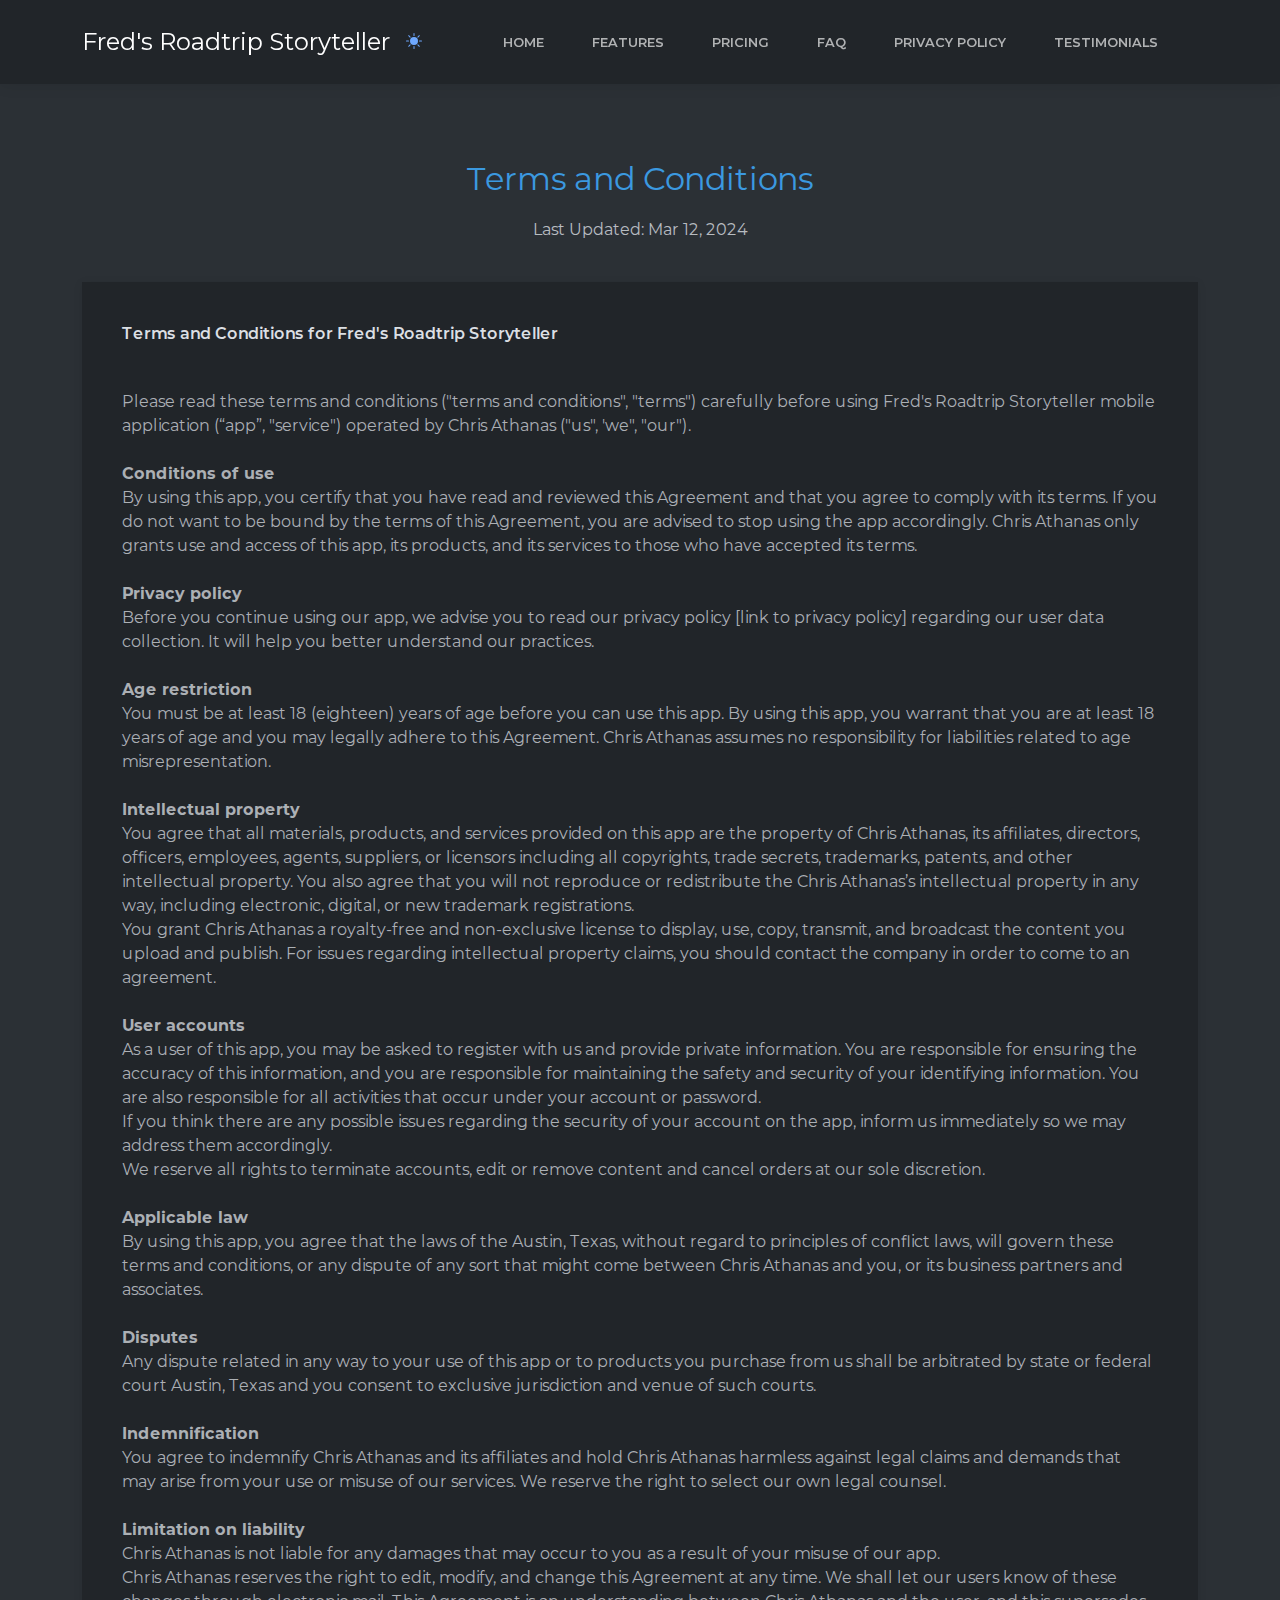
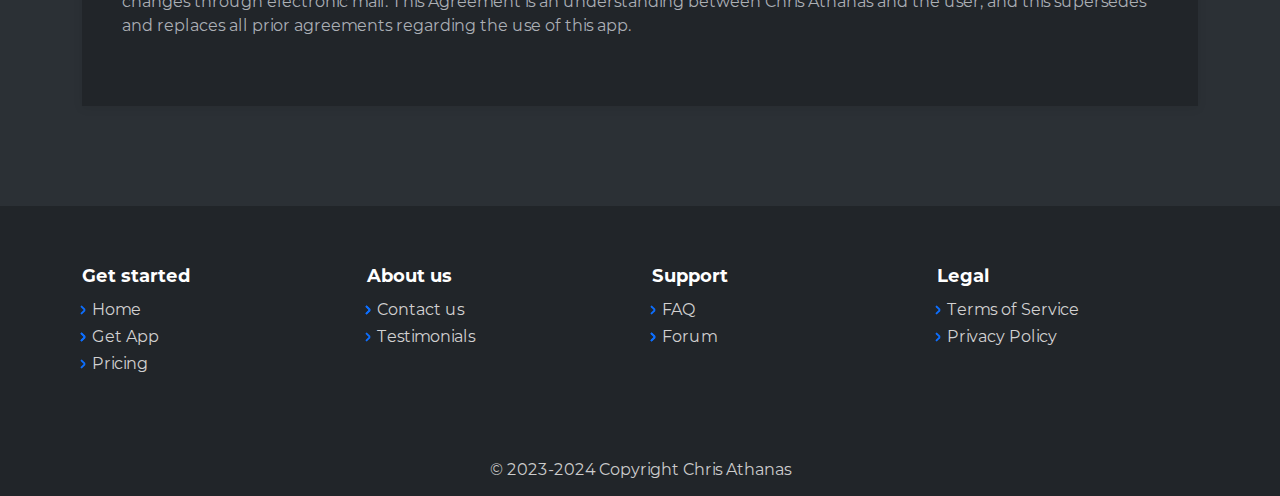
<file: terms-of-service.html>
<!DOCTYPE html>
<html data-bs-theme="dark" lang="en">

<head>
    <meta charset="utf-8">
    <meta name="viewport" content="width=device-width, initial-scale=1.0, shrink-to-fit=no">
    <title>FAQ - Brand</title>
    <script>
        (function() {

            // JavaScript snippet handling Dark/Light mode switching

            const getStoredTheme = () => localStorage.getItem('theme');
            const setStoredTheme = theme => localStorage.setItem('theme', theme);
            const forcedTheme = document.documentElement.getAttribute('data-bss-forced-theme');

            const getPreferredTheme = () => {

                if (forcedTheme) return forcedTheme;

                const storedTheme = getStoredTheme();
                if (storedTheme) {
                    return storedTheme;
                }

                const pageTheme = document.documentElement.getAttribute('data-bs-theme');

                if (pageTheme) {
                    return pageTheme;
                }

                return window.matchMedia('(prefers-color-scheme: dark)').matches ? 'dark' : 'light';
            }

            const setTheme = theme => {
                if (theme === 'auto' && window.matchMedia('(prefers-color-scheme: dark)').matches) {
                    document.documentElement.setAttribute('data-bs-theme', 'dark');
                } else {
                    document.documentElement.setAttribute('data-bs-theme', theme);
                }
            }

            setTheme(getPreferredTheme());

            const showActiveTheme = (theme, focus = false) => {
                const themeSwitchers = [].slice.call(document.querySelectorAll('.theme-switcher'));

                if (!themeSwitchers.length) return;

                document.querySelectorAll('[data-bs-theme-value]').forEach(element => {
                    element.classList.remove('active');
                    element.setAttribute('aria-pressed', 'false');
                });

                for (const themeSwitcher of themeSwitchers) {

                    const btnToActivate = themeSwitcher.querySelector('[data-bs-theme-value="' + theme + '"]');

                    if (btnToActivate) {
                        btnToActivate.classList.add('active');
                        btnToActivate.setAttribute('aria-pressed', 'true');
                    }
                }
            }

            window.matchMedia('(prefers-color-scheme: dark)').addEventListener('change', () => {
                const storedTheme = getStoredTheme();
                if (storedTheme !== 'light' && storedTheme !== 'dark') {
                    setTheme(getPreferredTheme());
                }
            });

            window.addEventListener('DOMContentLoaded', () => {
                showActiveTheme(getPreferredTheme());

                document.querySelectorAll('[data-bs-theme-value]')
                    .forEach(toggle => {
                        toggle.addEventListener('click', (e) => {
                            e.preventDefault();
                            const theme = toggle.getAttribute('data-bs-theme-value');
                            setStoredTheme(theme);
                            setTheme(theme);
                            showActiveTheme(theme);
                        })
                    })
            });
        })();
    </script>
    <link rel="stylesheet" href="assets/bootstrap/css/bootstrap.min.css">
    <link rel="stylesheet" href="assets/css/Montserrat.css">
    <link rel="stylesheet" href="assets/css/bs-theme-overrides.css">
    <link rel="stylesheet" href="assets/css/baguetteBox.min.css">
    <link rel="stylesheet" href="assets/css/vanilla-zoom.min.css">
</head>

<body>
    <nav class="navbar navbar-expand-lg fixed-top bg-body clean-navbar navbar-light">
        <div class="container"><a class="navbar-brand logo" href="#">Fred's Roadtrip Storyteller</a>
            <div class="d-flex align-items-center align-content-center align-items-md-center">
                <div class="theme-switcher dropdown d-md-flex align-items-md-center" style="padding-right: 11px;"><a aria-expanded="false" data-bs-toggle="dropdown" href="#"><svg xmlns="http://www.w3.org/2000/svg" width="1em" height="1em" fill="currentColor" viewBox="0 0 16 16" class="bi bi-sun-fill mb-1">
                            <path d="M8 12a4 4 0 1 0 0-8 4 4 0 0 0 0 8M8 0a.5.5 0 0 1 .5.5v2a.5.5 0 0 1-1 0v-2A.5.5 0 0 1 8 0m0 13a.5.5 0 0 1 .5.5v2a.5.5 0 0 1-1 0v-2A.5.5 0 0 1 8 13m8-5a.5.5 0 0 1-.5.5h-2a.5.5 0 0 1 0-1h2a.5.5 0 0 1 .5.5M3 8a.5.5 0 0 1-.5.5h-2a.5.5 0 0 1 0-1h2A.5.5 0 0 1 3 8m10.657-5.657a.5.5 0 0 1 0 .707l-1.414 1.415a.5.5 0 1 1-.707-.708l1.414-1.414a.5.5 0 0 1 .707 0m-9.193 9.193a.5.5 0 0 1 0 .707L3.05 13.657a.5.5 0 0 1-.707-.707l1.414-1.414a.5.5 0 0 1 .707 0zm9.193 2.121a.5.5 0 0 1-.707 0l-1.414-1.414a.5.5 0 0 1 .707-.707l1.414 1.414a.5.5 0 0 1 0 .707M4.464 4.465a.5.5 0 0 1-.707 0L2.343 3.05a.5.5 0 1 1 .707-.707l1.414 1.414a.5.5 0 0 1 0 .708z"></path>
                        </svg></a>
                    <div class="dropdown-menu"><a class="dropdown-item d-flex align-items-center" href="#" data-bs-theme-value="light"><svg xmlns="http://www.w3.org/2000/svg" width="1em" height="1em" fill="currentColor" viewBox="0 0 16 16" class="bi bi-sun-fill opacity-50 me-2">
                                <path d="M8 12a4 4 0 1 0 0-8 4 4 0 0 0 0 8M8 0a.5.5 0 0 1 .5.5v2a.5.5 0 0 1-1 0v-2A.5.5 0 0 1 8 0m0 13a.5.5 0 0 1 .5.5v2a.5.5 0 0 1-1 0v-2A.5.5 0 0 1 8 13m8-5a.5.5 0 0 1-.5.5h-2a.5.5 0 0 1 0-1h2a.5.5 0 0 1 .5.5M3 8a.5.5 0 0 1-.5.5h-2a.5.5 0 0 1 0-1h2A.5.5 0 0 1 3 8m10.657-5.657a.5.5 0 0 1 0 .707l-1.414 1.415a.5.5 0 1 1-.707-.708l1.414-1.414a.5.5 0 0 1 .707 0m-9.193 9.193a.5.5 0 0 1 0 .707L3.05 13.657a.5.5 0 0 1-.707-.707l1.414-1.414a.5.5 0 0 1 .707 0zm9.193 2.121a.5.5 0 0 1-.707 0l-1.414-1.414a.5.5 0 0 1 .707-.707l1.414 1.414a.5.5 0 0 1 0 .707M4.464 4.465a.5.5 0 0 1-.707 0L2.343 3.05a.5.5 0 1 1 .707-.707l1.414 1.414a.5.5 0 0 1 0 .708z"></path>
                            </svg>Light</a><a class="dropdown-item d-flex align-items-center" href="#" data-bs-theme-value="dark"><svg xmlns="http://www.w3.org/2000/svg" width="1em" height="1em" fill="currentColor" viewBox="0 0 16 16" class="bi bi-moon-stars-fill opacity-50 me-2">
                                <path d="M6 .278a.768.768 0 0 1 .08.858 7.208 7.208 0 0 0-.878 3.46c0 4.021 3.278 7.277 7.318 7.277.527 0 1.04-.055 1.533-.16a.787.787 0 0 1 .81.316.733.733 0 0 1-.031.893A8.349 8.349 0 0 1 8.344 16C3.734 16 0 12.286 0 7.71 0 4.266 2.114 1.312 5.124.06A.752.752 0 0 1 6 .278"></path>
                                <path d="M10.794 3.148a.217.217 0 0 1 .412 0l.387 1.162c.173.518.579.924 1.097 1.097l1.162.387a.217.217 0 0 1 0 .412l-1.162.387a1.734 1.734 0 0 0-1.097 1.097l-.387 1.162a.217.217 0 0 1-.412 0l-.387-1.162A1.734 1.734 0 0 0 9.31 6.593l-1.162-.387a.217.217 0 0 1 0-.412l1.162-.387a1.734 1.734 0 0 0 1.097-1.097l.387-1.162zM13.863.099a.145.145 0 0 1 .274 0l.258.774c.115.346.386.617.732.732l.774.258a.145.145 0 0 1 0 .274l-.774.258a1.156 1.156 0 0 0-.732.732l-.258.774a.145.145 0 0 1-.274 0l-.258-.774a1.156 1.156 0 0 0-.732-.732l-.774-.258a.145.145 0 0 1 0-.274l.774-.258c.346-.115.617-.386.732-.732L13.863.1z"></path>
                            </svg>Dark</a><a class="dropdown-item d-flex align-items-center" href="#" data-bs-theme-value="auto"><svg xmlns="http://www.w3.org/2000/svg" width="1em" height="1em" fill="currentColor" viewBox="0 0 16 16" class="bi bi-circle-half opacity-50 me-2">
                                <path d="M8 15A7 7 0 1 0 8 1zm0 1A8 8 0 1 1 8 0a8 8 0 0 1 0 16"></path>
                            </svg>Auto</a></div>
                </div><button data-bs-toggle="collapse" class="navbar-toggler" data-bs-target="#navcol-1"><span class="visually-hidden">Toggle navigation</span><span class="navbar-toggler-icon"></span></button>
            </div>
            <div class="collapse navbar-collapse" id="navcol-1">
                <ul class="navbar-nav ms-auto">
                    <li class="nav-item"><a class="nav-link" href="index.html">Home</a></li>
                    <li class="nav-item"><a class="nav-link" href="features.html">Features</a></li>
                    <li class="nav-item"><a class="nav-link" href="pricing.html">Pricing</a></li>
                    <li class="nav-item"><a class="nav-link" href="faq.html">FAQ</a></li>
                    <li class="nav-item"><a class="nav-link" href="privacy-policy.html">Privacy Policy</a></li>
                    <li class="nav-item"><a class="nav-link" href="testimonials.html">Testimonials</a></li>
                </ul>
            </div>
        </div>
    </nav>
    <main class="page faq-page">
        <section class="clean-block clean-faq dark">
            <div class="container">
                <div class="block-heading">
                    <h2 class="text-info">Terms and Conditions</h2>
                    <p>Last Updated: Mar 12, 2024</p>
                </div>
                <div class="block-content">
                    <div class="faq-item">
                        <h4 class="question">Terms and Conditions for Fred's Roadtrip Storyteller</h4>
                        <div class="answer">
                            <p><br>Please read these terms and conditions ("terms and conditions", "terms") carefully before using Fred's Roadtrip Storyteller mobile application (“app”, "service") operated by Chris Athanas ("us", 'we", "our").<br><br><strong>Conditions of use</strong><br>By using this app, you certify that you have read and reviewed this Agreement and that you agree to comply with its terms. If you do not want to be bound by the terms of this Agreement, you are advised to stop using the app accordingly. Chris Athanas only grants use and access of this app, its products, and its services to those who have accepted its terms.<br><br><strong>Privacy policy</strong><br>Before you continue using our app, we advise you to read our privacy policy [link to privacy policy] regarding our user data collection. It will help you better understand our practices.<br><br><strong>Age restriction</strong><br>You must be at least 18 (eighteen) years of age before you can use this app. By using this app, you warrant that you are at least 18 years of age and you may legally adhere to this Agreement. Chris Athanas assumes no responsibility for liabilities related to age misrepresentation.<br><br><strong>Intellectual property</strong><br>You agree that all materials, products, and services provided on this app are the property of Chris Athanas, its affiliates, directors, officers, employees, agents, suppliers, or licensors including all copyrights, trade secrets, trademarks, patents, and other intellectual property. You also agree that you will not reproduce or redistribute the Chris Athanas’s intellectual property in any way, including electronic, digital, or new trademark registrations.<br>You grant Chris Athanas a royalty-free and non-exclusive license to display, use, copy, transmit, and broadcast the content you upload and publish. For issues regarding intellectual property claims, you should contact the company in order to come to an agreement.<br><br><strong>User accounts</strong><br>As a user of this app, you may be asked to register with us and provide private information. You are responsible for ensuring the accuracy of this information, and you are responsible for maintaining the safety and security of your identifying information. You are also responsible for all activities that occur under your account or password.<br>If you think there are any possible issues regarding the security of your account on the app, inform us immediately so we may address them accordingly.<br>We reserve all rights to terminate accounts, edit or remove content and cancel orders at our sole discretion.<br><br><strong>Applicable law</strong><br>By using this app, you agree that the laws of the Austin, Texas, without regard to principles of conflict laws, will govern these terms and conditions, or any dispute of any sort that might come between Chris Athanas and you, or its business partners and associates.<br><br><strong>Disputes</strong><br>Any dispute related in any way to your use of this app or to products you purchase from us shall be arbitrated by state or federal court Austin, Texas and you consent to exclusive jurisdiction and venue of such courts.<br><br><strong>Indemnification</strong><br>You agree to indemnify Chris Athanas and its affiliates and hold Chris Athanas harmless against legal claims and demands that may arise from your use or misuse of our services. We reserve the right to select our own legal counsel.&nbsp;<br><br><strong>Limitation on liability</strong><br>Chris Athanas is not liable for any damages that may occur to you as a result of your misuse of our app.<br>Chris Athanas reserves the right to edit, modify, and change this Agreement at any time. We shall let our users know of these changes through electronic mail. This Agreement is an understanding between Chris Athanas and the user, and this supersedes and replaces all prior agreements regarding the use of this app.&nbsp;</p>
                            <p></p>
                        </div>
                    </div>
                    <div class="faq-item">
                        <h4 class="question"></h4>
                        <div class="answer">
                            <p></p>
                        </div>
                    </div>
                    <div class="faq-item">
                        <h4 class="question"></h4>
                        <div class="answer">
                            <p></p>
                        </div>
                    </div>
                </div>
            </div>
        </section>
    </main>
    <footer class="page-footer dark">
        <div class="container">
            <div class="row">
                <div class="col-sm-3">
                    <h5>Get started</h5>
                    <ul>
                        <li><a href="index.html">Home</a></li>
                        <li><a href="#"></a></li>
                        <li><a href="#">Get App</a></li>
                        <li><a href="pricing.html">Pricing</a></li>
                    </ul>
                </div>
                <div class="col-sm-3">
                    <h5>About us</h5>
                    <ul>
                        <li></li>
                        <li><a href="contact-us.html">Contact us</a></li>
                        <li><a href="testimonials.html">Testimonials</a></li>
                    </ul>
                </div>
                <div class="col-sm-3">
                    <h5>Support</h5>
                    <ul>
                        <li><a href="faq.html">FAQ</a></li>
                        <li></li>
                        <li><a href="https://github.com/realityexpander/FredsRoadtripStorytellerWebsite/discussions/1">Forum</a></li>
                    </ul>
                </div>
                <div class="col-sm-3">
                    <h5>Legal</h5>
                    <ul>
                        <li><a href="terms-of-service.html">Terms of Service</a></li>
                        <li><a href="privacy-policy.html">Privacy Policy</a></li>
                    </ul>
                </div>
            </div>
        </div>
        <div class="footer-copyright">
            <p>© 2023-2024 Copyright Chris Athanas</p>
        </div>
    </footer>
    <script src="https://cdn.jsdelivr.net/npm/bootstrap@5.3.2/dist/js/bootstrap.bundle.min.js"></script>
    <script src="assets/js/baguetteBox.min.js"></script>
    <script src="assets/js/vanilla-zoom.js"></script>
    <script src="assets/js/theme.js"></script>
</body>

</html>
</file>
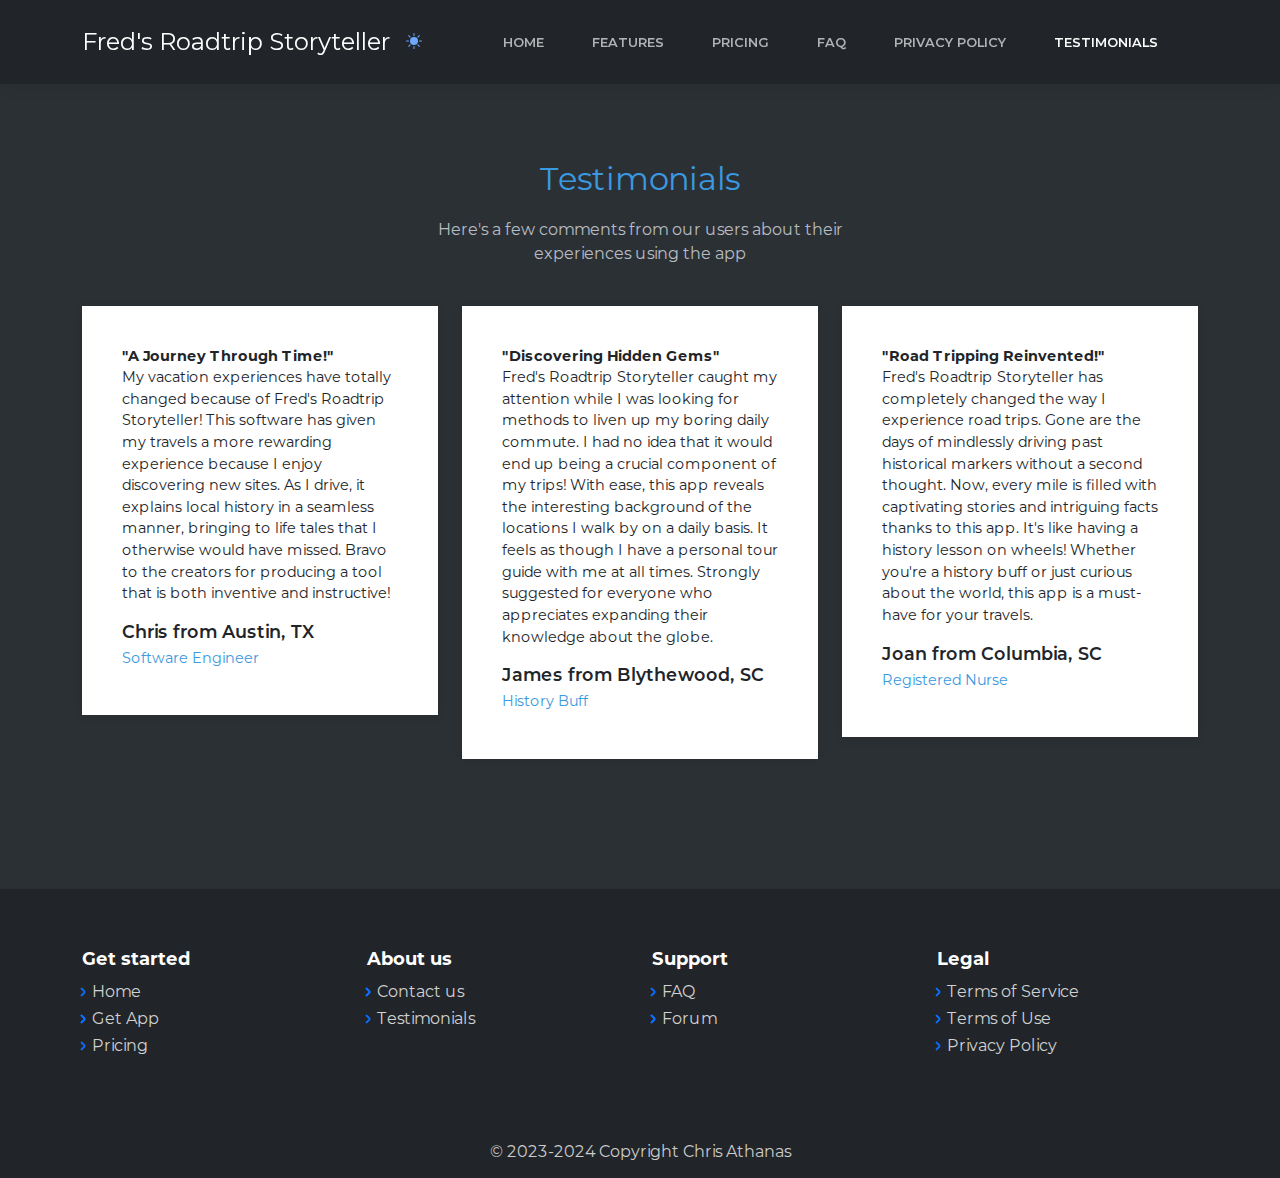
<file: testimonials.html>
<!DOCTYPE html>
<html data-bs-theme="dark" lang="en">

<head>
    <meta charset="utf-8">
    <meta name="viewport" content="width=device-width, initial-scale=1.0, shrink-to-fit=no">
    <title>Testimonials - Brand</title>
    <script>
        (function() {

            // JavaScript snippet handling Dark/Light mode switching

            const getStoredTheme = () => localStorage.getItem('theme');
            const setStoredTheme = theme => localStorage.setItem('theme', theme);
            const forcedTheme = document.documentElement.getAttribute('data-bss-forced-theme');

            const getPreferredTheme = () => {

                if (forcedTheme) return forcedTheme;

                const storedTheme = getStoredTheme();
                if (storedTheme) {
                    return storedTheme;
                }

                const pageTheme = document.documentElement.getAttribute('data-bs-theme');

                if (pageTheme) {
                    return pageTheme;
                }

                return window.matchMedia('(prefers-color-scheme: dark)').matches ? 'dark' : 'light';
            }

            const setTheme = theme => {
                if (theme === 'auto' && window.matchMedia('(prefers-color-scheme: dark)').matches) {
                    document.documentElement.setAttribute('data-bs-theme', 'dark');
                } else {
                    document.documentElement.setAttribute('data-bs-theme', theme);
                }
            }

            setTheme(getPreferredTheme());

            const showActiveTheme = (theme, focus = false) => {
                const themeSwitchers = [].slice.call(document.querySelectorAll('.theme-switcher'));

                if (!themeSwitchers.length) return;

                document.querySelectorAll('[data-bs-theme-value]').forEach(element => {
                    element.classList.remove('active');
                    element.setAttribute('aria-pressed', 'false');
                });

                for (const themeSwitcher of themeSwitchers) {

                    const btnToActivate = themeSwitcher.querySelector('[data-bs-theme-value="' + theme + '"]');

                    if (btnToActivate) {
                        btnToActivate.classList.add('active');
                        btnToActivate.setAttribute('aria-pressed', 'true');
                    }
                }
            }

            window.matchMedia('(prefers-color-scheme: dark)').addEventListener('change', () => {
                const storedTheme = getStoredTheme();
                if (storedTheme !== 'light' && storedTheme !== 'dark') {
                    setTheme(getPreferredTheme());
                }
            });

            window.addEventListener('DOMContentLoaded', () => {
                showActiveTheme(getPreferredTheme());

                document.querySelectorAll('[data-bs-theme-value]')
                    .forEach(toggle => {
                        toggle.addEventListener('click', (e) => {
                            e.preventDefault();
                            const theme = toggle.getAttribute('data-bs-theme-value');
                            setStoredTheme(theme);
                            setTheme(theme);
                            showActiveTheme(theme);
                        })
                    })
            });
        })();
    </script>
    <link rel="stylesheet" href="assets/bootstrap/css/bootstrap.min.css">
    <link rel="stylesheet" href="assets/css/Montserrat.css">
    <link rel="stylesheet" href="assets/css/bs-theme-overrides.css">
    <link rel="stylesheet" href="assets/css/baguetteBox.min.css">
    <link rel="stylesheet" href="assets/css/vanilla-zoom.min.css">
</head>

<body>
    <nav class="navbar navbar-expand-lg fixed-top bg-body clean-navbar navbar-light">
        <div class="container"><a class="navbar-brand logo" href="#">Fred's Roadtrip Storyteller</a>
            <div class="d-flex align-items-center align-content-center align-items-md-center">
                <div class="theme-switcher dropdown d-md-flex align-items-md-center" style="padding-right: 11px;"><a aria-expanded="false" data-bs-toggle="dropdown" href="#"><svg xmlns="http://www.w3.org/2000/svg" width="1em" height="1em" fill="currentColor" viewBox="0 0 16 16" class="bi bi-sun-fill mb-1">
                            <path d="M8 12a4 4 0 1 0 0-8 4 4 0 0 0 0 8M8 0a.5.5 0 0 1 .5.5v2a.5.5 0 0 1-1 0v-2A.5.5 0 0 1 8 0m0 13a.5.5 0 0 1 .5.5v2a.5.5 0 0 1-1 0v-2A.5.5 0 0 1 8 13m8-5a.5.5 0 0 1-.5.5h-2a.5.5 0 0 1 0-1h2a.5.5 0 0 1 .5.5M3 8a.5.5 0 0 1-.5.5h-2a.5.5 0 0 1 0-1h2A.5.5 0 0 1 3 8m10.657-5.657a.5.5 0 0 1 0 .707l-1.414 1.415a.5.5 0 1 1-.707-.708l1.414-1.414a.5.5 0 0 1 .707 0m-9.193 9.193a.5.5 0 0 1 0 .707L3.05 13.657a.5.5 0 0 1-.707-.707l1.414-1.414a.5.5 0 0 1 .707 0zm9.193 2.121a.5.5 0 0 1-.707 0l-1.414-1.414a.5.5 0 0 1 .707-.707l1.414 1.414a.5.5 0 0 1 0 .707M4.464 4.465a.5.5 0 0 1-.707 0L2.343 3.05a.5.5 0 1 1 .707-.707l1.414 1.414a.5.5 0 0 1 0 .708z"></path>
                        </svg></a>
                    <div class="dropdown-menu"><a class="dropdown-item d-flex align-items-center" href="#" data-bs-theme-value="light"><svg xmlns="http://www.w3.org/2000/svg" width="1em" height="1em" fill="currentColor" viewBox="0 0 16 16" class="bi bi-sun-fill opacity-50 me-2">
                                <path d="M8 12a4 4 0 1 0 0-8 4 4 0 0 0 0 8M8 0a.5.5 0 0 1 .5.5v2a.5.5 0 0 1-1 0v-2A.5.5 0 0 1 8 0m0 13a.5.5 0 0 1 .5.5v2a.5.5 0 0 1-1 0v-2A.5.5 0 0 1 8 13m8-5a.5.5 0 0 1-.5.5h-2a.5.5 0 0 1 0-1h2a.5.5 0 0 1 .5.5M3 8a.5.5 0 0 1-.5.5h-2a.5.5 0 0 1 0-1h2A.5.5 0 0 1 3 8m10.657-5.657a.5.5 0 0 1 0 .707l-1.414 1.415a.5.5 0 1 1-.707-.708l1.414-1.414a.5.5 0 0 1 .707 0m-9.193 9.193a.5.5 0 0 1 0 .707L3.05 13.657a.5.5 0 0 1-.707-.707l1.414-1.414a.5.5 0 0 1 .707 0zm9.193 2.121a.5.5 0 0 1-.707 0l-1.414-1.414a.5.5 0 0 1 .707-.707l1.414 1.414a.5.5 0 0 1 0 .707M4.464 4.465a.5.5 0 0 1-.707 0L2.343 3.05a.5.5 0 1 1 .707-.707l1.414 1.414a.5.5 0 0 1 0 .708z"></path>
                            </svg>Light</a><a class="dropdown-item d-flex align-items-center" href="#" data-bs-theme-value="dark"><svg xmlns="http://www.w3.org/2000/svg" width="1em" height="1em" fill="currentColor" viewBox="0 0 16 16" class="bi bi-moon-stars-fill opacity-50 me-2">
                                <path d="M6 .278a.768.768 0 0 1 .08.858 7.208 7.208 0 0 0-.878 3.46c0 4.021 3.278 7.277 7.318 7.277.527 0 1.04-.055 1.533-.16a.787.787 0 0 1 .81.316.733.733 0 0 1-.031.893A8.349 8.349 0 0 1 8.344 16C3.734 16 0 12.286 0 7.71 0 4.266 2.114 1.312 5.124.06A.752.752 0 0 1 6 .278"></path>
                                <path d="M10.794 3.148a.217.217 0 0 1 .412 0l.387 1.162c.173.518.579.924 1.097 1.097l1.162.387a.217.217 0 0 1 0 .412l-1.162.387a1.734 1.734 0 0 0-1.097 1.097l-.387 1.162a.217.217 0 0 1-.412 0l-.387-1.162A1.734 1.734 0 0 0 9.31 6.593l-1.162-.387a.217.217 0 0 1 0-.412l1.162-.387a1.734 1.734 0 0 0 1.097-1.097l.387-1.162zM13.863.099a.145.145 0 0 1 .274 0l.258.774c.115.346.386.617.732.732l.774.258a.145.145 0 0 1 0 .274l-.774.258a1.156 1.156 0 0 0-.732.732l-.258.774a.145.145 0 0 1-.274 0l-.258-.774a1.156 1.156 0 0 0-.732-.732l-.774-.258a.145.145 0 0 1 0-.274l.774-.258c.346-.115.617-.386.732-.732L13.863.1z"></path>
                            </svg>Dark</a><a class="dropdown-item d-flex align-items-center" href="#" data-bs-theme-value="auto"><svg xmlns="http://www.w3.org/2000/svg" width="1em" height="1em" fill="currentColor" viewBox="0 0 16 16" class="bi bi-circle-half opacity-50 me-2">
                                <path d="M8 15A7 7 0 1 0 8 1zm0 1A8 8 0 1 1 8 0a8 8 0 0 1 0 16"></path>
                            </svg>Auto</a></div>
                </div><button data-bs-toggle="collapse" class="navbar-toggler" data-bs-target="#navcol-1"><span class="visually-hidden">Toggle navigation</span><span class="navbar-toggler-icon"></span></button>
            </div>
            <div class="collapse navbar-collapse" id="navcol-1">
                <ul class="navbar-nav ms-auto">
                    <li class="nav-item"><a class="nav-link" href="index.html">Home</a></li>
                    <li class="nav-item"><a class="nav-link" href="features.html">Features</a></li>
                    <li class="nav-item"><a class="nav-link" href="pricing.html">Pricing</a></li>
                    <li class="nav-item"><a class="nav-link" href="faq.html">FAQ</a></li>
                    <li class="nav-item"><a class="nav-link" href="privacy-policy.html">Privacy Policy</a></li>
                    <li class="nav-item"><a class="nav-link active" href="testimonials.html">Testimonials</a></li>
                </ul>
            </div>
        </div>
    </nav>
    <main class="page testimonials">
        <section class="clean-block clean-testimonials dark">
            <div class="container">
                <div class="block-heading">
                    <h2 class="text-info">Testimonials</h2>
                    <p>Here's a few comments from our users about their experiences using the app</p>
                </div>
                <div class="row">
                    <div class="col-lg-4">
                        <div class="card clean-testimonial-item border-0 rounded-0">
                            <div class="card-body">
                                <p class="card-text"><strong>"A Journey Through Time!"</strong><br>My vacation experiences have totally changed because of Fred's Roadtrip Storyteller! This software has given my travels a more rewarding experience because I enjoy discovering new sites. As I drive, it explains local history in a seamless manner, bringing to life tales that I otherwise would have missed. Bravo to the creators for producing a tool that is both inventive and instructive!</p>
                                <h3>Chris from Austin, TX</h3>
                                <h4 class="card-title">Software Engineer</h4>
                            </div>
                        </div>
                    </div>
                    <div class="col-lg-4">
                        <div class="card clean-testimonial-item border-0 rounded-0">
                            <div class="card-body">
                                <p class="card-text"><strong>"Discovering Hidden Gems"</strong><br>Fred's Roadtrip Storyteller caught my attention while I was looking for methods to liven up my boring daily commute. I had no idea that it would end up being a crucial component of my trips! With ease, this app reveals the interesting background of the locations I walk by on a daily basis. It feels as though I have a personal tour guide with me at all times. Strongly suggested for everyone who appreciates expanding their knowledge about the globe.</p>
                                <h3>James from Blythewood, SC</h3>
                                <h4 class="card-title">History Buff</h4>
                            </div>
                        </div>
                    </div>
                    <div class="col-lg-4">
                        <div class="card clean-testimonial-item border-0 rounded-0">
                            <div class="card-body">
                                <p class="card-text"><strong>"Road Tripping Reinvented!"</strong><br>Fred's Roadtrip Storyteller has completely changed the way I experience road trips. Gone are the days of mindlessly driving past historical markers without a second thought. Now, every mile is filled with captivating stories and intriguing facts thanks to this app. It's like having a history lesson on wheels! Whether you're a history buff or just curious about the world, this app is a must-have for your travels.</p>
                                <h3>Joan from Columbia, SC</h3>
                                <h4 class="card-title">Registered Nurse</h4>
                            </div>
                        </div>
                    </div>
                </div>
            </div>
        </section>
    </main>
    <footer class="page-footer dark">
        <div class="container">
            <div class="row">
                <div class="col-sm-3">
                    <h5>Get started</h5>
                    <ul>
                        <li><a href="index.html">Home</a></li>
                        <li><a href="#"></a></li>
                        <li><a href="#">Get App</a></li>
                        <li><a href="pricing.html">Pricing</a></li>
                    </ul>
                </div>
                <div class="col-sm-3">
                    <h5>About us</h5>
                    <ul>
                        <li></li>
                        <li><a href="contact-us.html">Contact us</a></li>
                        <li><a href="testimonials.html">Testimonials</a></li>
                    </ul>
                </div>
                <div class="col-sm-3">
                    <h5>Support</h5>
                    <ul>
                        <li><a href="faq.html">FAQ</a></li>
                        <li></li>
                        <li><a href="https://github.com/realityexpander/FredsRoadtripStorytellerWebsite/discussions/1">Forum</a></li>
                    </ul>
                </div>
                <div class="col-sm-3">
                    <h5>Legal</h5>
                    <ul>
                        <li><a href="#">Terms of Service</a></li>
                        <li><a href="#">Terms of Use</a></li>
                        <li><a href="privacy-policy.html">Privacy Policy</a></li>
                    </ul>
                </div>
            </div>
        </div>
        <div class="footer-copyright">
            <p>© 2023-2024 Copyright Chris Athanas</p>
        </div>
    </footer>
    <script src="https://cdn.jsdelivr.net/npm/bootstrap@5.3.2/dist/js/bootstrap.bundle.min.js"></script>
    <script src="assets/js/baguetteBox.min.js"></script>
    <script src="assets/js/vanilla-zoom.js"></script>
    <script src="assets/js/theme.js"></script>
</body>

</html>
</file>
<file: assets/css/Montserrat.css>
@font-face {
	font-family: 'Montserrat';
	src: url(../../assets/fonts/Montserrat-20ddb6d46af95664aef3e33a1911e85f.woff2) format('woff2');
	font-weight: 400;
	font-style: italic;
	font-display: swap;
	unicode-range: U+0460-052F, U+1C80-1C88, U+20B4, U+2DE0-2DFF, U+A640-A69F, U+FE2E-FE2F;
}

@font-face {
	font-family: 'Montserrat';
	src: url(../../assets/fonts/Montserrat-2bcb6aa393f177e3d586886a16e3bba7.woff2) format('woff2');
	font-weight: 400;
	font-style: italic;
	font-display: swap;
	unicode-range: U+0301, U+0400-045F, U+0490-0491, U+04B0-04B1, U+2116;
}

@font-face {
	font-family: 'Montserrat';
	src: url(../../assets/fonts/Montserrat-3f4c0bb2beeae0c197c658c8ca05fd53.woff2) format('woff2');
	font-weight: 400;
	font-style: italic;
	font-display: swap;
	unicode-range: U+0102-0103, U+0110-0111, U+0128-0129, U+0168-0169, U+01A0-01A1, U+01AF-01B0, U+0300-0301, U+0303-0304, U+0308-0309, U+0323, U+0329, U+1EA0-1EF9, U+20AB;
}

@font-face {
	font-family: 'Montserrat';
	src: url(../../assets/fonts/Montserrat-70c608e757c2bc98281c947a03bfc19f.woff2) format('woff2');
	font-weight: 400;
	font-style: italic;
	font-display: swap;
	unicode-range: U+0100-02AF, U+0304, U+0308, U+0329, U+1E00-1E9F, U+1EF2-1EFF, U+2020, U+20A0-20AB, U+20AD-20C0, U+2113, U+2C60-2C7F, U+A720-A7FF;
}

@font-face {
	font-family: 'Montserrat';
	src: url(../../assets/fonts/Montserrat-cb03838d2dd9764473d8daa52f87a0f4.woff2) format('woff2');
	font-weight: 400;
	font-style: italic;
	font-display: swap;
	unicode-range: U+0000-00FF, U+0131, U+0152-0153, U+02BB-02BC, U+02C6, U+02DA, U+02DC, U+0304, U+0308, U+0329, U+2000-206F, U+2074, U+20AC, U+2122, U+2191, U+2193, U+2212, U+2215, U+FEFF, U+FFFD;
}

@font-face {
	font-family: 'Montserrat';
	src: url(../../assets/fonts/Montserrat-20ddb6d46af95664aef3e33a1911e85f.woff2) format('woff2');
	font-weight: 600;
	font-style: italic;
	font-display: swap;
	unicode-range: U+0460-052F, U+1C80-1C88, U+20B4, U+2DE0-2DFF, U+A640-A69F, U+FE2E-FE2F;
}

@font-face {
	font-family: 'Montserrat';
	src: url(../../assets/fonts/Montserrat-2bcb6aa393f177e3d586886a16e3bba7.woff2) format('woff2');
	font-weight: 600;
	font-style: italic;
	font-display: swap;
	unicode-range: U+0301, U+0400-045F, U+0490-0491, U+04B0-04B1, U+2116;
}

@font-face {
	font-family: 'Montserrat';
	src: url(../../assets/fonts/Montserrat-3f4c0bb2beeae0c197c658c8ca05fd53.woff2) format('woff2');
	font-weight: 600;
	font-style: italic;
	font-display: swap;
	unicode-range: U+0102-0103, U+0110-0111, U+0128-0129, U+0168-0169, U+01A0-01A1, U+01AF-01B0, U+0300-0301, U+0303-0304, U+0308-0309, U+0323, U+0329, U+1EA0-1EF9, U+20AB;
}

@font-face {
	font-family: 'Montserrat';
	src: url(../../assets/fonts/Montserrat-70c608e757c2bc98281c947a03bfc19f.woff2) format('woff2');
	font-weight: 600;
	font-style: italic;
	font-display: swap;
	unicode-range: U+0100-02AF, U+0304, U+0308, U+0329, U+1E00-1E9F, U+1EF2-1EFF, U+2020, U+20A0-20AB, U+20AD-20C0, U+2113, U+2C60-2C7F, U+A720-A7FF;
}

@font-face {
	font-family: 'Montserrat';
	src: url(../../assets/fonts/Montserrat-cb03838d2dd9764473d8daa52f87a0f4.woff2) format('woff2');
	font-weight: 600;
	font-style: italic;
	font-display: swap;
	unicode-range: U+0000-00FF, U+0131, U+0152-0153, U+02BB-02BC, U+02C6, U+02DA, U+02DC, U+0304, U+0308, U+0329, U+2000-206F, U+2074, U+20AC, U+2122, U+2191, U+2193, U+2212, U+2215, U+FEFF, U+FFFD;
}

@font-face {
	font-family: 'Montserrat';
	src: url(../../assets/fonts/Montserrat-20ddb6d46af95664aef3e33a1911e85f.woff2) format('woff2');
	font-weight: 700;
	font-style: italic;
	font-display: swap;
	unicode-range: U+0460-052F, U+1C80-1C88, U+20B4, U+2DE0-2DFF, U+A640-A69F, U+FE2E-FE2F;
}

@font-face {
	font-family: 'Montserrat';
	src: url(../../assets/fonts/Montserrat-2bcb6aa393f177e3d586886a16e3bba7.woff2) format('woff2');
	font-weight: 700;
	font-style: italic;
	font-display: swap;
	unicode-range: U+0301, U+0400-045F, U+0490-0491, U+04B0-04B1, U+2116;
}

@font-face {
	font-family: 'Montserrat';
	src: url(../../assets/fonts/Montserrat-3f4c0bb2beeae0c197c658c8ca05fd53.woff2) format('woff2');
	font-weight: 700;
	font-style: italic;
	font-display: swap;
	unicode-range: U+0102-0103, U+0110-0111, U+0128-0129, U+0168-0169, U+01A0-01A1, U+01AF-01B0, U+0300-0301, U+0303-0304, U+0308-0309, U+0323, U+0329, U+1EA0-1EF9, U+20AB;
}

@font-face {
	font-family: 'Montserrat';
	src: url(../../assets/fonts/Montserrat-70c608e757c2bc98281c947a03bfc19f.woff2) format('woff2');
	font-weight: 700;
	font-style: italic;
	font-display: swap;
	unicode-range: U+0100-02AF, U+0304, U+0308, U+0329, U+1E00-1E9F, U+1EF2-1EFF, U+2020, U+20A0-20AB, U+20AD-20C0, U+2113, U+2C60-2C7F, U+A720-A7FF;
}

@font-face {
	font-family: 'Montserrat';
	src: url(../../assets/fonts/Montserrat-cb03838d2dd9764473d8daa52f87a0f4.woff2) format('woff2');
	font-weight: 700;
	font-style: italic;
	font-display: swap;
	unicode-range: U+0000-00FF, U+0131, U+0152-0153, U+02BB-02BC, U+02C6, U+02DA, U+02DC, U+0304, U+0308, U+0329, U+2000-206F, U+2074, U+20AC, U+2122, U+2191, U+2193, U+2212, U+2215, U+FEFF, U+FFFD;
}

@font-face {
	font-family: 'Montserrat';
	src: url(../../assets/fonts/Montserrat-bf02c11b76fde25fbb9aa38490a444fd.woff2) format('woff2');
	font-weight: 400;
	font-style: normal;
	font-display: swap;
	unicode-range: U+0460-052F, U+1C80-1C88, U+20B4, U+2DE0-2DFF, U+A640-A69F, U+FE2E-FE2F;
}

@font-face {
	font-family: 'Montserrat';
	src: url(../../assets/fonts/Montserrat-abbe17eb3ce076dc5e6c138fe5a213a5.woff2) format('woff2');
	font-weight: 400;
	font-style: normal;
	font-display: swap;
	unicode-range: U+0301, U+0400-045F, U+0490-0491, U+04B0-04B1, U+2116;
}

@font-face {
	font-family: 'Montserrat';
	src: url(../../assets/fonts/Montserrat-26eec942517bf94bfbaadd2e3b1119cf.woff2) format('woff2');
	font-weight: 400;
	font-style: normal;
	font-display: swap;
	unicode-range: U+0102-0103, U+0110-0111, U+0128-0129, U+0168-0169, U+01A0-01A1, U+01AF-01B0, U+0300-0301, U+0303-0304, U+0308-0309, U+0323, U+0329, U+1EA0-1EF9, U+20AB;
}

@font-face {
	font-family: 'Montserrat';
	src: url(../../assets/fonts/Montserrat-bd9bf307362d2c682ffbc184b9b82a7d.woff2) format('woff2');
	font-weight: 400;
	font-style: normal;
	font-display: swap;
	unicode-range: U+0100-02AF, U+0304, U+0308, U+0329, U+1E00-1E9F, U+1EF2-1EFF, U+2020, U+20A0-20AB, U+20AD-20C0, U+2113, U+2C60-2C7F, U+A720-A7FF;
}

@font-face {
	font-family: 'Montserrat';
	src: url(../../assets/fonts/Montserrat-a90871b876cda320aa10b23d83797878.woff2) format('woff2');
	font-weight: 400;
	font-style: normal;
	font-display: swap;
	unicode-range: U+0000-00FF, U+0131, U+0152-0153, U+02BB-02BC, U+02C6, U+02DA, U+02DC, U+0304, U+0308, U+0329, U+2000-206F, U+2074, U+20AC, U+2122, U+2191, U+2193, U+2212, U+2215, U+FEFF, U+FFFD;
}

@font-face {
	font-family: 'Montserrat';
	src: url(../../assets/fonts/Montserrat-bf02c11b76fde25fbb9aa38490a444fd.woff2) format('woff2');
	font-weight: 600;
	font-style: normal;
	font-display: swap;
	unicode-range: U+0460-052F, U+1C80-1C88, U+20B4, U+2DE0-2DFF, U+A640-A69F, U+FE2E-FE2F;
}

@font-face {
	font-family: 'Montserrat';
	src: url(../../assets/fonts/Montserrat-abbe17eb3ce076dc5e6c138fe5a213a5.woff2) format('woff2');
	font-weight: 600;
	font-style: normal;
	font-display: swap;
	unicode-range: U+0301, U+0400-045F, U+0490-0491, U+04B0-04B1, U+2116;
}

@font-face {
	font-family: 'Montserrat';
	src: url(../../assets/fonts/Montserrat-26eec942517bf94bfbaadd2e3b1119cf.woff2) format('woff2');
	font-weight: 600;
	font-style: normal;
	font-display: swap;
	unicode-range: U+0102-0103, U+0110-0111, U+0128-0129, U+0168-0169, U+01A0-01A1, U+01AF-01B0, U+0300-0301, U+0303-0304, U+0308-0309, U+0323, U+0329, U+1EA0-1EF9, U+20AB;
}

@font-face {
	font-family: 'Montserrat';
	src: url(../../assets/fonts/Montserrat-bd9bf307362d2c682ffbc184b9b82a7d.woff2) format('woff2');
	font-weight: 600;
	font-style: normal;
	font-display: swap;
	unicode-range: U+0100-02AF, U+0304, U+0308, U+0329, U+1E00-1E9F, U+1EF2-1EFF, U+2020, U+20A0-20AB, U+20AD-20C0, U+2113, U+2C60-2C7F, U+A720-A7FF;
}

@font-face {
	font-family: 'Montserrat';
	src: url(../../assets/fonts/Montserrat-a90871b876cda320aa10b23d83797878.woff2) format('woff2');
	font-weight: 600;
	font-style: normal;
	font-display: swap;
	unicode-range: U+0000-00FF, U+0131, U+0152-0153, U+02BB-02BC, U+02C6, U+02DA, U+02DC, U+0304, U+0308, U+0329, U+2000-206F, U+2074, U+20AC, U+2122, U+2191, U+2193, U+2212, U+2215, U+FEFF, U+FFFD;
}

@font-face {
	font-family: 'Montserrat';
	src: url(../../assets/fonts/Montserrat-bf02c11b76fde25fbb9aa38490a444fd.woff2) format('woff2');
	font-weight: 700;
	font-style: normal;
	font-display: swap;
	unicode-range: U+0460-052F, U+1C80-1C88, U+20B4, U+2DE0-2DFF, U+A640-A69F, U+FE2E-FE2F;
}

@font-face {
	font-family: 'Montserrat';
	src: url(../../assets/fonts/Montserrat-abbe17eb3ce076dc5e6c138fe5a213a5.woff2) format('woff2');
	font-weight: 700;
	font-style: normal;
	font-display: swap;
	unicode-range: U+0301, U+0400-045F, U+0490-0491, U+04B0-04B1, U+2116;
}

@font-face {
	font-family: 'Montserrat';
	src: url(../../assets/fonts/Montserrat-26eec942517bf94bfbaadd2e3b1119cf.woff2) format('woff2');
	font-weight: 700;
	font-style: normal;
	font-display: swap;
	unicode-range: U+0102-0103, U+0110-0111, U+0128-0129, U+0168-0169, U+01A0-01A1, U+01AF-01B0, U+0300-0301, U+0303-0304, U+0308-0309, U+0323, U+0329, U+1EA0-1EF9, U+20AB;
}

@font-face {
	font-family: 'Montserrat';
	src: url(../../assets/fonts/Montserrat-bd9bf307362d2c682ffbc184b9b82a7d.woff2) format('woff2');
	font-weight: 700;
	font-style: normal;
	font-display: swap;
	unicode-range: U+0100-02AF, U+0304, U+0308, U+0329, U+1E00-1E9F, U+1EF2-1EFF, U+2020, U+20A0-20AB, U+20AD-20C0, U+2113, U+2C60-2C7F, U+A720-A7FF;
}

@font-face {
	font-family: 'Montserrat';
	src: url(../../assets/fonts/Montserrat-a90871b876cda320aa10b23d83797878.woff2) format('woff2');
	font-weight: 700;
	font-style: normal;
	font-display: swap;
	unicode-range: U+0000-00FF, U+0131, U+0152-0153, U+02BB-02BC, U+02C6, U+02DA, U+02DC, U+0304, U+0308, U+0329, U+2000-206F, U+2074, U+20AC, U+2122, U+2191, U+2193, U+2212, U+2215, U+FEFF, U+FFFD;
}
</file>
<file: assets/css/bs-theme-overrides.css>
:root, [data-bs-theme=light] {
  --bs-primary: #0089FB;
  --bs-primary-rgb: 0,137,251;
  --bs-primary-text-emphasis: #003764;
  --bs-primary-bg-subtle: #CCE7FE;
  --bs-primary-border-subtle: #99D0FD;
  --bs-secondary: #4cb2a2;
  --bs-secondary-rgb: 76,178,162;
  --bs-secondary-text-emphasis: #1E4741;
  --bs-secondary-bg-subtle: #DBF0EC;
  --bs-secondary-border-subtle: #B7E0DA;
}

.btn-primary {
  --bs-btn-color: #000000;
  --bs-btn-bg: #0089FB;
  --bs-btn-border-color: #0089FB;
  --bs-btn-hover-color: #000000;
  --bs-btn-hover-bg: #269BFC;
  --bs-btn-hover-border-color: #1995FB;
  --bs-btn-focus-shadow-rgb: 0,21,38;
  --bs-btn-active-color: #000000;
  --bs-btn-active-bg: #33A1FC;
  --bs-btn-active-border-color: #1995FB;
  --bs-btn-disabled-color: #000000;
  --bs-btn-disabled-bg: #0089FB;
  --bs-btn-disabled-border-color: #0089FB;
}

.btn-outline-primary {
  --bs-btn-color: #0089FB;
  --bs-btn-border-color: #0089FB;
  --bs-btn-focus-shadow-rgb: 0,137,251;
  --bs-btn-hover-color: #000000;
  --bs-btn-hover-bg: #0089FB;
  --bs-btn-hover-border-color: #0089FB;
  --bs-btn-active-color: #000000;
  --bs-btn-active-bg: #0089FB;
  --bs-btn-active-border-color: #0089FB;
  --bs-btn-disabled-color: #0089FB;
  --bs-btn-disabled-bg: transparent;
  --bs-btn-disabled-border-color: #0089FB;
}

.btn-secondary {
  --bs-btn-color: #000000;
  --bs-btn-bg: #4cb2a2;
  --bs-btn-border-color: #4cb2a2;
  --bs-btn-hover-color: #000000;
  --bs-btn-hover-bg: #67BEB0;
  --bs-btn-hover-border-color: #5EBAAB;
  --bs-btn-focus-shadow-rgb: 11,27,24;
  --bs-btn-active-color: #000000;
  --bs-btn-active-bg: #70C1B5;
  --bs-btn-active-border-color: #5EBAAB;
  --bs-btn-disabled-color: #000000;
  --bs-btn-disabled-bg: #4cb2a2;
  --bs-btn-disabled-border-color: #4cb2a2;
}

.btn-outline-secondary {
  --bs-btn-color: #4cb2a2;
  --bs-btn-border-color: #4cb2a2;
  --bs-btn-focus-shadow-rgb: 76,178,162;
  --bs-btn-hover-color: #000000;
  --bs-btn-hover-bg: #4cb2a2;
  --bs-btn-hover-border-color: #4cb2a2;
  --bs-btn-active-color: #000000;
  --bs-btn-active-bg: #4cb2a2;
  --bs-btn-active-border-color: #4cb2a2;
  --bs-btn-disabled-color: #4cb2a2;
  --bs-btn-disabled-bg: transparent;
  --bs-btn-disabled-border-color: #4cb2a2;
}
</file>
<file: assets/css/baguetteBox.min.css>
/* !
 * baguetteBox.js
 * @author  feimosi
 * @version 1.11.1
 * @url https://github.com/feimosi/baguetteBox.js */

#baguetteBox-overlay {
  display: none;
  opacity: 0;
  position: fixed;
  overflow: hidden;
  top: 0;
  left: 0;
  width: 100%;
  height: 100%;
  z-index: 1000000;
  background-color: #222;
  background-color: rgba(0,0,0,.8);
  -webkit-transition: opacity .5s ease;
  transition: opacity .5s ease;
}

#baguetteBox-overlay.visible {
  opacity: 1;
}

#baguetteBox-overlay .full-image {
  display: inline-block;
  position: relative;
  width: 100%;
  height: 100%;
  text-align: center;
}

#baguetteBox-overlay .full-image figure {
  display: inline;
  margin: 0;
  height: 100%;
}

#baguetteBox-overlay .full-image img {
  display: inline-block;
  width: auto;
  height: auto;
  max-height: 100%;
  max-width: 100%;
  vertical-align: middle;
  -webkit-box-shadow: 0 0 8px rgba(0,0,0,.6);
  -moz-box-shadow: 0 0 8px rgba(0,0,0,.6);
  box-shadow: 0 0 8px rgba(0,0,0,.6);
}

#baguetteBox-overlay .full-image figcaption {
  display: block;
  position: absolute;
  bottom: 0;
  width: 100%;
  text-align: center;
  line-height: 1.8;
  white-space: normal;
  color: #ccc;
  background-color: #000;
  background-color: rgba(0,0,0,.6);
  font-family: sans-serif;
}

#baguetteBox-overlay .full-image:before {
  content: "";
  display: inline-block;
  height: 50%;
  width: 1px;
  margin-right: -1px;
}

#baguetteBox-slider {
  position: absolute;
  left: 0;
  top: 0;
  height: 100%;
  width: 100%;
  white-space: nowrap;
  -webkit-transition: left .4s ease,-webkit-transform .4s ease;
  transition: left .4s ease,-webkit-transform .4s ease;
  transition: left .4s ease,transform .4s ease;
  transition: left .4s ease,transform .4s ease,-webkit-transform .4s ease,-moz-transform .4s ease;
}

#baguetteBox-slider.bounce-from-right {
  -webkit-animation: bounceFromRight .4s ease-out;
  animation: bounceFromRight .4s ease-out;
}

#baguetteBox-slider.bounce-from-left {
  -webkit-animation: bounceFromLeft .4s ease-out;
  animation: bounceFromLeft .4s ease-out;
}

@keyframes bounceFromRight {
  0%, 100% {
    margin-left: 0;
  }
  50% {
    margin-left: -30px;
  }
}

@keyframes bounceFromLeft {
  0%, 100% {
    margin-left: 0;
  }
  50% {
    margin-left: 30px;
  }
}

.baguetteBox-button#next-button, .baguetteBox-button#previous-button {
  top: 50%;
  top: calc(50% - 30px);
  width: 44px;
  height: 60px;
}

.baguetteBox-button {
  position: absolute;
  cursor: pointer;
  outline: 0;
  padding: 0;
  margin: 0;
  border: 0;
  -moz-border-radius: 15%;
  border-radius: 15%;
  background-color: #323232;
  background-color: rgba(50,50,50,.5);
  color: #ddd;
  font: 1.6em sans-serif;
  -webkit-transition: background-color .4s ease;
  transition: background-color .4s ease;
}

.baguetteBox-button:focus, .baguetteBox-button:hover {
  background-color: rgba(50,50,50,.9);
}

.baguetteBox-button#next-button {
  right: 2%;
}

.baguetteBox-button#previous-button {
  left: 2%;
}

.baguetteBox-button#close-button {
  top: 20px;
  right: 2%;
  right: calc(2% + 6px);
  width: 30px;
  height: 30px;
}

.baguetteBox-button svg {
  position: absolute;
  left: 0;
  top: 0;
}

.baguetteBox-spinner {
  width: 40px;
  height: 40px;
  display: inline-block;
  position: absolute;
  top: 50%;
  left: 50%;
  margin-top: -20px;
  margin-left: -20px;
}

.baguetteBox-double-bounce1, .baguetteBox-double-bounce2 {
  width: 100%;
  height: 100%;
  -moz-border-radius: 50%;
  border-radius: 50%;
  background-color: #fff;
  opacity: .6;
  position: absolute;
  top: 0;
  left: 0;
  -webkit-animation: bounce 2s infinite ease-in-out;
  animation: bounce 2s infinite ease-in-out;
}

.baguetteBox-double-bounce2 {
  -webkit-animation-delay: -1s;
  animation-delay: -1s;
}

@keyframes bounce {
  0%, 100% {
    -webkit-transform: scale(0);
    -moz-transform: scale(0);
    transform: scale(0);
  }
  50% {
    -webkit-transform: scale(1);
    -moz-transform: scale(1);
    transform: scale(1);
  }
}

.clean-block .content {
  --bs-bg-opacity: 1;
  background-color: rgba(var(--bs-body-bg-rgb), var(--bs-bg-opacity));
}

.clean-block.clean-catalog .products .row:first-of-type {
}

.clean-product-item .product-name a {
  color: var(--bs-body-color);
}
</file>
<file: assets/css/vanilla-zoom.min.css>
.vanilla-zoom {
  width: 100%;
}

.vanilla-zoom .sidebar {
  width: 100%;
  display: flex;
}

.vanilla-zoom .sidebar img.small-preview {
  width: 60px;
  margin-right: 5px;
  cursor: pointer;
  opacity: .5;
}

.vanilla-zoom .sidebar img.small-preview.active, .vanilla-zoom .sidebar img.small-preview:hover {
  opacity: 1;
}

.vanilla-zoom .sidebar img.small-preview:last-child {
  margin-right: 0;
}

.vanilla-zoom .zoomed-image {
  width: 100%;
  height: 300px;
  flex: 1;
  background-repeat: no-repeat;
  background-position: left center;
  background-size: contain;
  margin-bottom: 5px;
}
</file>
